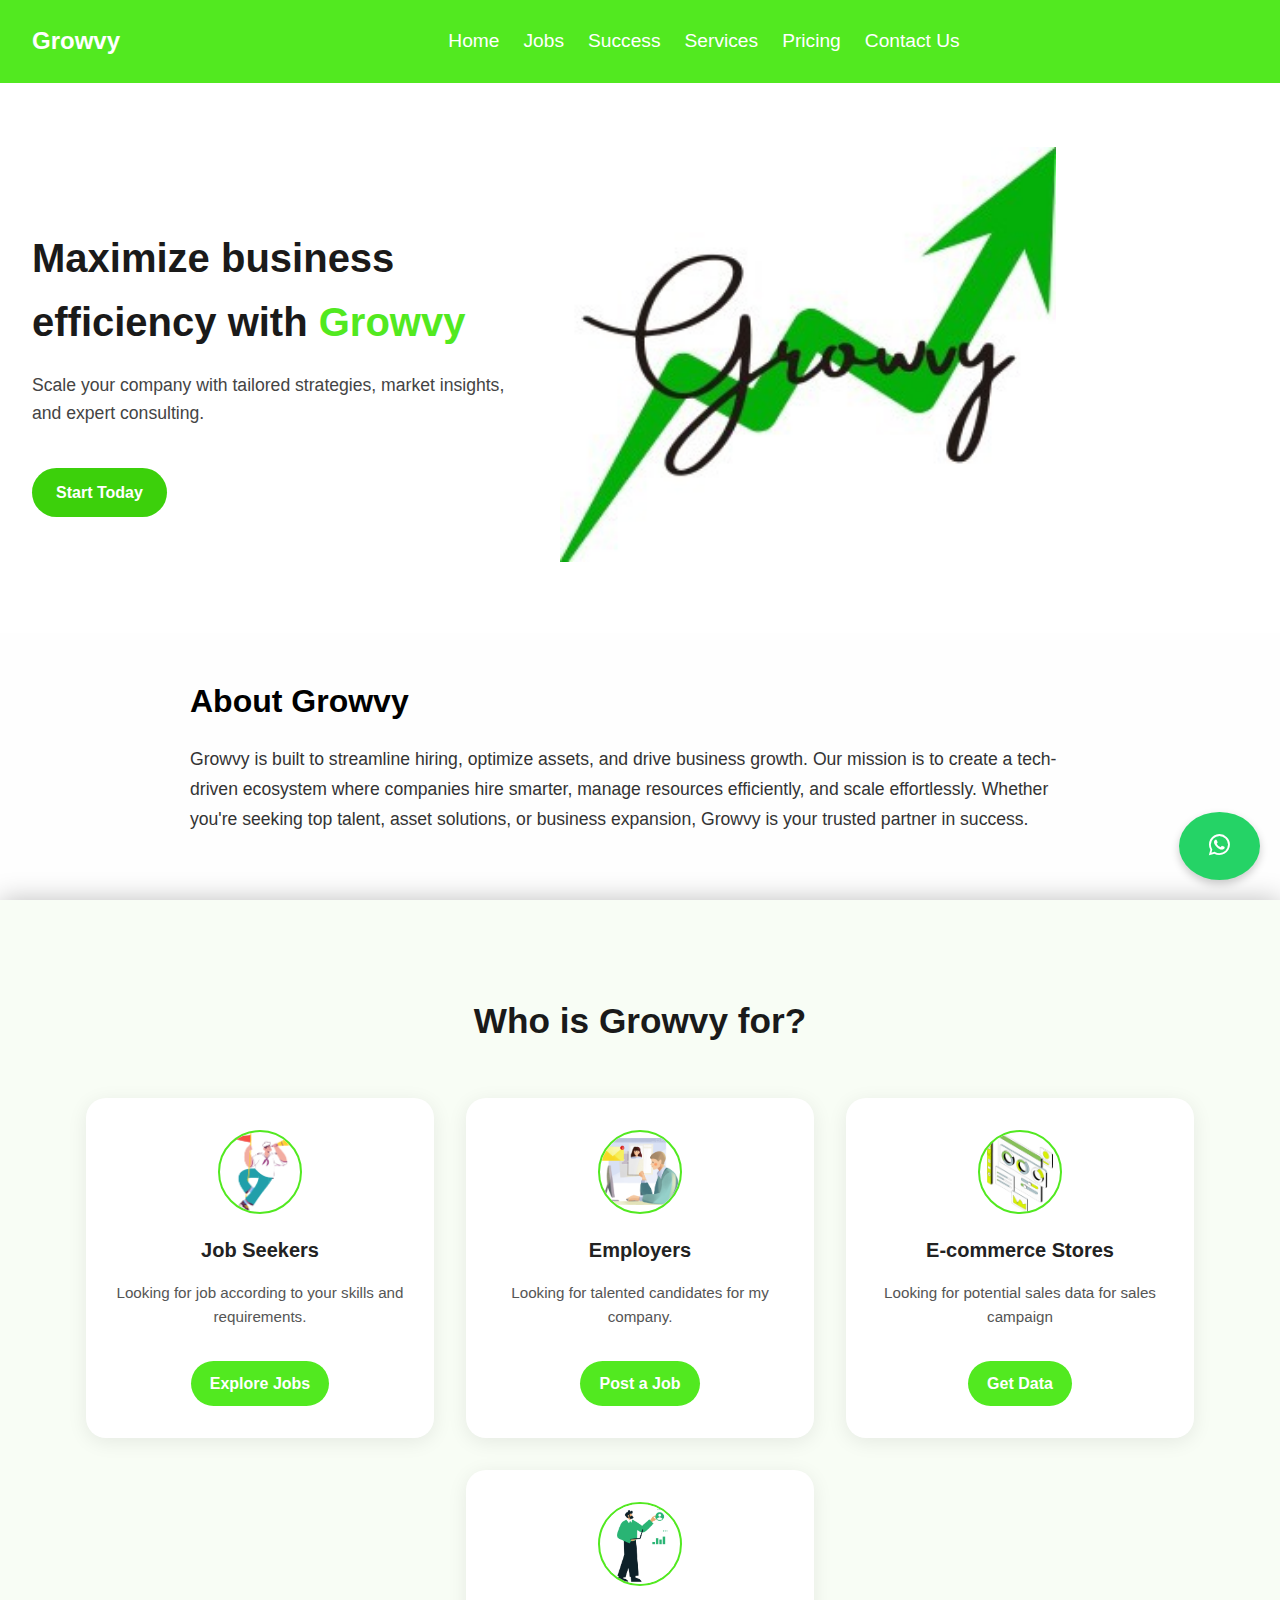
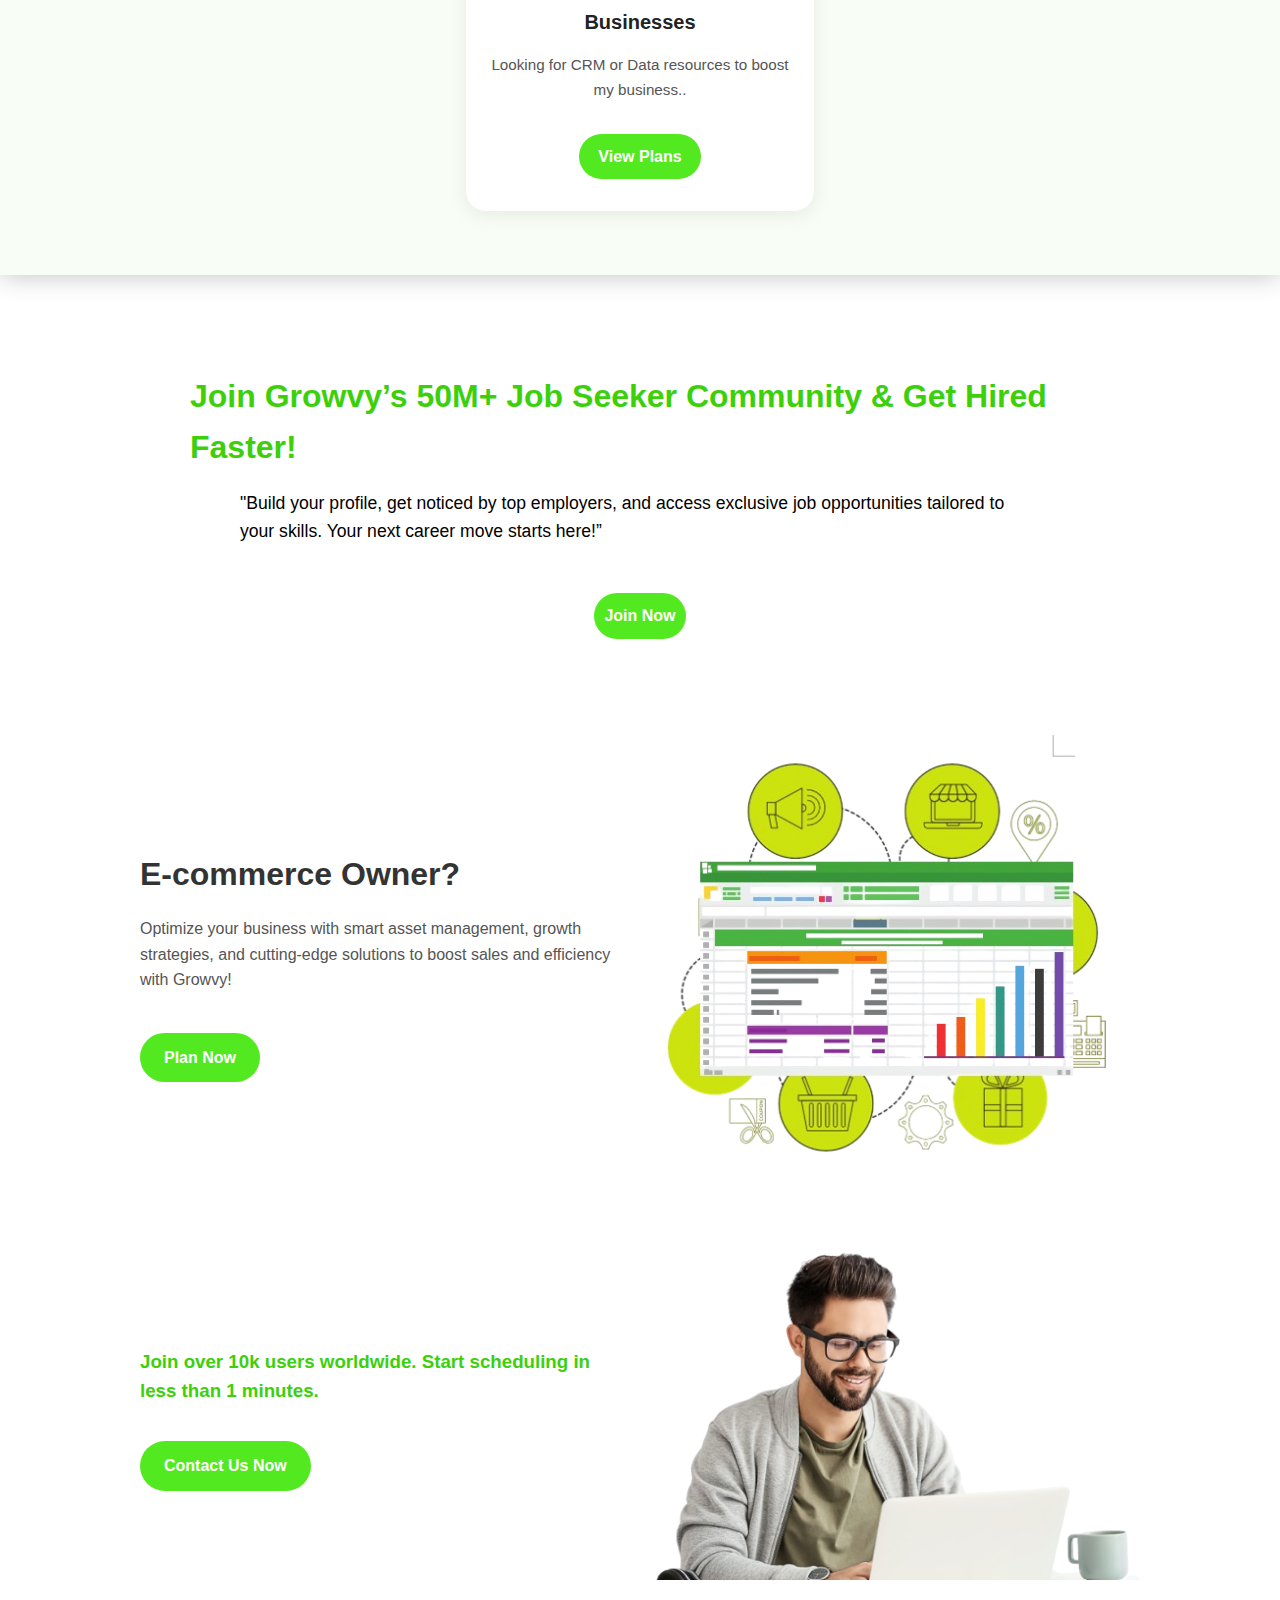
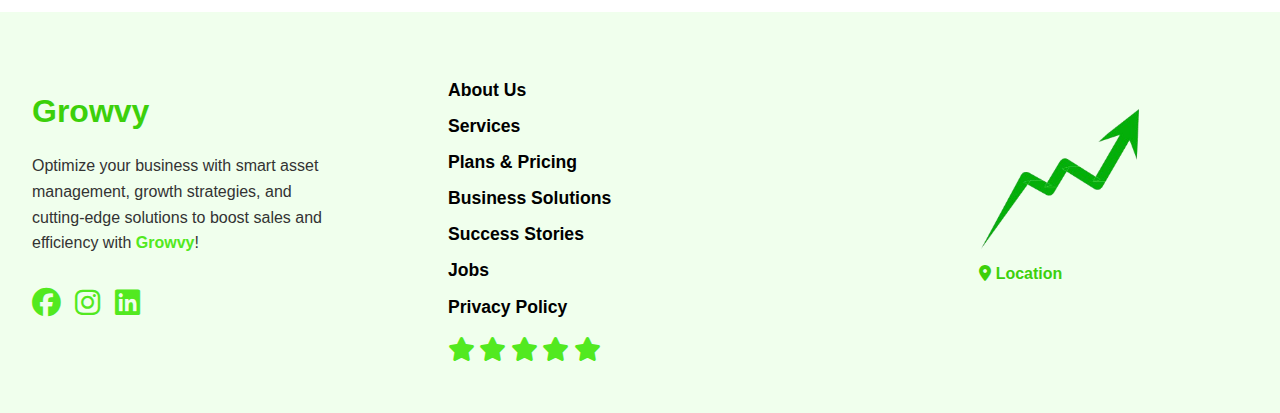
<file: index.html>
<!DOCTYPE html>
<html lang="en">
  <head>
    <meta charset="UTF-8" />
    <meta name="viewport" content="width=device-width, initial-scale=1.0" />
    <title>Growvy - Home</title>

    <link rel="stylesheet" href="style.css" />
    <link
      rel="stylesheet"
      href="https://fonts.googleapis.com/css2?family=Material+Symbols+Outlined:opsz,wght,FILL,GRAD@24,400,0,0&icon_names=star"
    />
    <link
      rel="stylesheet"
      href="https://cdnjs.cloudflare.com/ajax/libs/font-awesome/6.5.0/css/all.min.css"
      integrity="sha512-..."
      crossorigin="anonymous"
      referrerpolicy="no-referrer"
    />
    <link rel="shortcut icon" href="1.jpg" type="image/x-icon" />
  </head>

  <body>
    <header>
      <nav class="navbar">
        <div class="logo">Growvy</div>
        <button id="menu-toggle" aria-label="Toggle Menu">&#9776;</button>
        <ul class="nav-links" id="nav-links">
          <li><a href="index" class="nav-link">Home</a></li>
          <li><a href="jobs" class="nav-link">Jobs</a></li>
          <li><a href="success" class="nav-link">Success</a></li>
          <li><a href="services" class="nav-link">Services</a></li>
          <li><a href="pricing" class="nav-link">Pricing</a></li>
          <li><a href="contact" class="nav-link">Contact Us</a></li>
        </ul>
      </nav>
    </header>

    <main>
      <section class="hero">
        <div class="hero-content">
          <div class="hero-text">
            <h1>
              Maximize business efficiency with
              <span class="highlight">Growvy</span>
            </h1>
            <p>
              Scale your company with tailored strategies, market insights, and
              expert consulting.
            </p>
            <a href="services.html" class="btn">Start Today</a>
          </div>
          <div class="hero-image">
            <img src="1.jpg" alt="Business strategy illustration" />
          </div>
        </div>
      </section>

      <section class="about" id="about">
        <div class="about-content">
          <h2>About Growvy</h2>
          <p>
            Growvy is built to streamline hiring, optimize assets, and drive
            business growth. Our mission is to create a tech-driven ecosystem
            where companies hire smarter, manage resources efficiently, and
            scale effortlessly. Whether you're seeking top talent, asset
            solutions, or business expansion, Growvy is your trusted partner in
            success.
          </p>
        </div>
      </section>

      <section class="who">
        <h2>Who is Growvy for?</h2>
        <div class="cards">
          <div class="card" style="border: none">
            <div class="card-img">
              <img src="2.png" alt="Job Seekers" />
            </div>
            <h3>Job Seekers</h3>
            <p>Looking for job according to your skills and requirements.</p>
            <a href="jobs.html" class="btn">Explore Jobs</a>
          </div>
          <div class="card" style="border: none">
            <div class="card-img">
              <img src="3.png" alt="Employers" />
            </div>
            <h3>Employers</h3>
            <p>Looking for talented candidates for my company.</p>
            <a href="services.html" class="btn">Post a Job</a>
          </div>
          <div class="card" style="border: none">
            <div class="card-img">
              <img src="4.png" alt="E-commerce" />
            </div>
            <h3>E-commerce Stores</h3>
            <p>Looking for potential sales data for sales campaign</p>
            <a href="services.html" class="btn">Get Data</a>
          </div>
          <div class="card" style="border: none">
            <div class="card-img">
              <img src="5.png" alt="Business" />
            </div>
            <h3>Businesses</h3>
            <p>Looking for CRM or Data resources to boost my business..</p>
            <a href="services.html" class="btn">View Plans</a>
          </div>
        </div>
      </section>

      <section class="join">
        <h3>Join Growvy’s 50M+ Job Seeker Community & Get Hired Faster!</h3>
        <p>
          "Build your profile, get noticed by top employers, and access
          exclusive job opportunities tailored to your skills. Your next career
          move starts here!”
        </p>
        <a
          href="https://forms.gle/NgoPczEKu9pTFZye8"
          target="_blank"
          rel="noopener noreferrer"
          class="btn"
          >Join Now</a
        >
      </section>

      <section class="container">
        <div class="container-content">
          <div class="container-text">
            <h1>E-commerce Owner?</h1>
            <p>
              Optimize your business with smart asset management, growth
              strategies, and cutting-edge solutions to boost sales and
              efficiency with Growvy!
            </p>
            <a href="contact.html" class="btn" rel="noopener noreferrer"
              >Plan Now</a
            >
          </div>
          <div class="container-image">
            <img src="6.png" alt="E-commerce Owner" />
          </div>
        </div>
      </section>

      <section class="container">
        <div class="container-content reverse">
          <div class="container-text">
            <h3>
              <strong
                >Join over 10k users worldwide. Start scheduling in less than 1
                minutes.</strong
              >
            </h3>
            <a
              href="contact.html"
              class="btn"
              target="_blank"
              rel="noopener noreferrer"
              >Contact Us Now</a
            >
          </div>
          <div class="container-image">
            <img src="7.png" alt="Schedule Call" />
          </div>
        </div>
      </section>
    </main>

    <section class="footer-grid">
      <div class="footer-left">
        <h2>Growvy</h2>
        <p>
          Optimize your business with smart asset management, growth strategies,
          and cutting-edge solutions to boost sales and efficiency with
          <span class="highlight">Growvy</span>!
        </p>
        <div class="social-icons">
          <a href="https://www.facebook.com/KhanaKhanaofficial" target="_blank"
            ><i class="fab fa-facebook"></i
          ></a>
          <a href="https://www.instagram.com/growvy.official/" target="_blank"
            ><i class="fa-brands fa-instagram"></i
          ></a>
          <a href="#"><i class="fab fa-linkedin"></i></a>
        </div>
      </div>

      <div class="footer-center">
        <ul>
          <a href="#about"
            ><li><strong>About Us</strong></li></a
          >
          <a href="services.html#solution"
            ><li><strong>Services</strong></li></a
          >
          <a href="pricing.html#cards"
            ><li><strong>Plans & Pricing</strong></li></a
          >
          <a href="services.html#solution"
            ><li><strong>Business Solutions</strong></li></a
          >
          <a href="success.html#testimonials"
            ><li><strong>Success Stories</strong></li></a
          >
          <a href="jobs.html#jobs"
            ><li><strong>Jobs</strong></li></a
          >
          <a href="privacy.html"
            ><li><strong>Privacy Policy</strong></li></a
          >
        </ul>
        <div class="stars">
          <i class="fas fa-star"></i>
          <i class="fas fa-star"></i>
          <i class="fas fa-star"></i>
          <i class="fas fa-star"></i>
          <i class="fas fa-star"></i>
        </div>
      </div>

      <div class="footer-right">
        <a
          href="https://maps.app.goo.gl/yDo5GRrbKr8JhBTm6"
          target="_blank"
          rel="noopener noreferrer"
          style="text-decoration: none"
        >
          <img src="8.png" alt="Location" />
          <i
            class="fas fa-map-marker-alt"
            style="color: #3cd00b; margin-left: 30%"
          ></i>
          <span style="color: #3cd00b; font-weight: bold">Location</span>
        </a>
      </div>
    </section>

    <!-- ✅ WhatsApp Floating Button -->
    <a
      href="https://wa.me/923064277026"
      class="whatsapp-button"
      target="_blank"
      rel="noopener noreferrer"
      aria-label="Chat on WhatsApp"
    >
      <i class="fab fa-whatsapp"></i>
    </a>

    <script src="main.js"></script>
  </body>
</html>
</file>
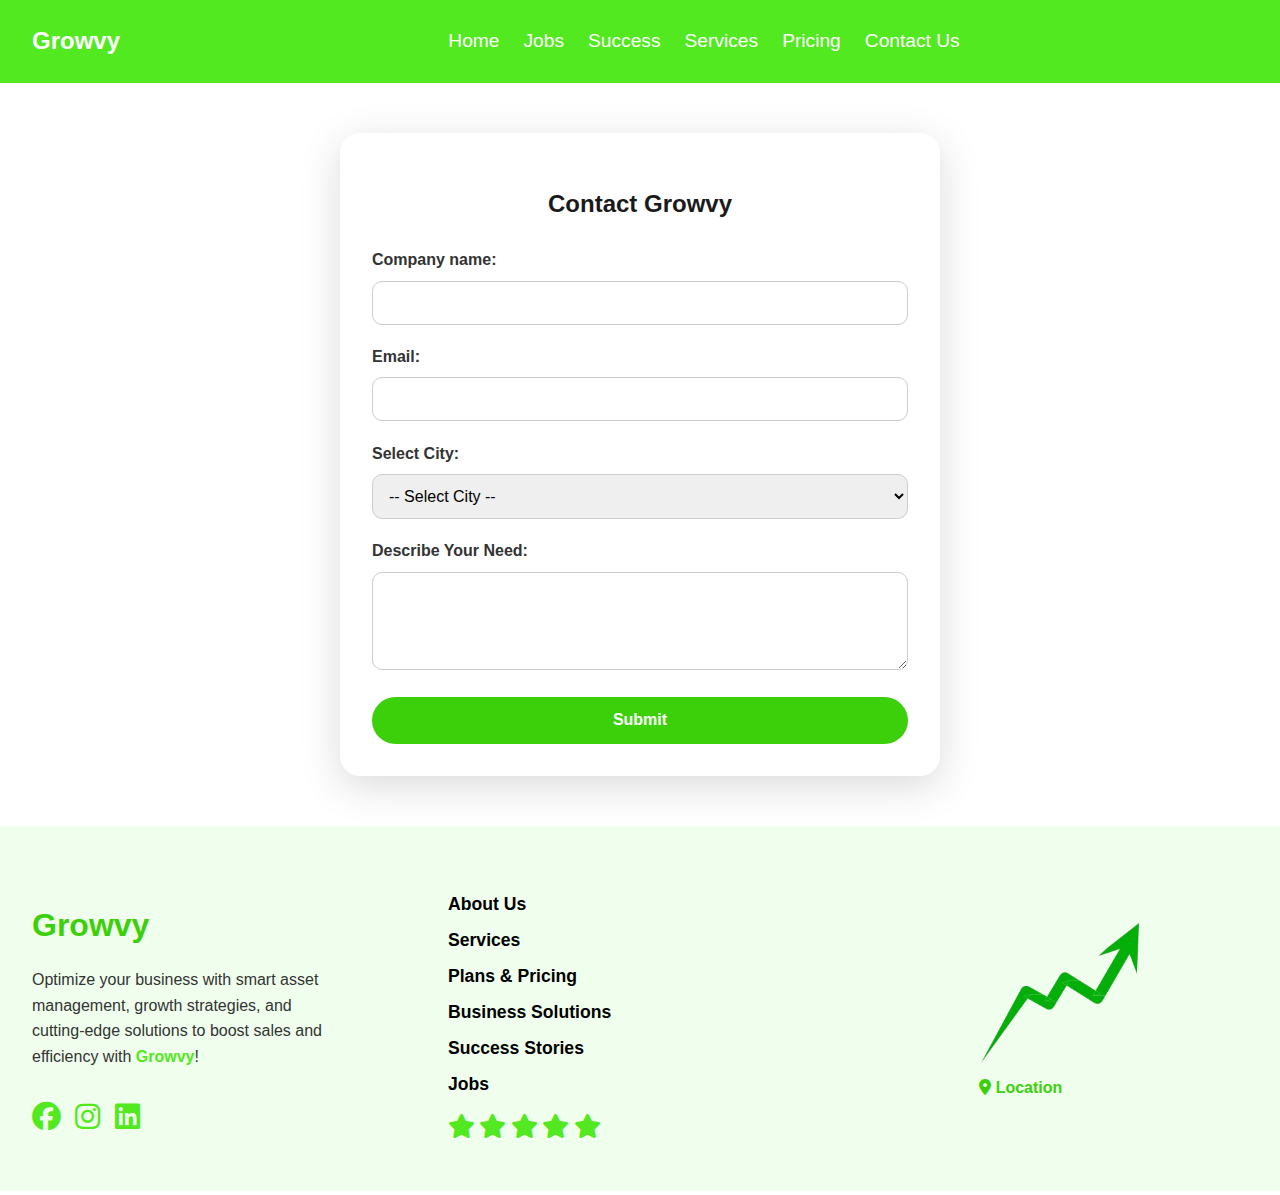
<file: contact.html>
<!DOCTYPE html>
<html lang="en">

<head>
    <meta charset="UTF-8" />
    <meta name="viewport" content="width=device-width, initial-scale=1.0" />
    <title>Growvy - Home</title>
    <link rel="stylesheet" href="style.css" />
    <link rel="shortcut icon" href="1.jpg" type="image/x-icon">
    <link rel="stylesheet"
        href="https://fonts.googleapis.com/css2?family=Material+Symbols+Outlined:opsz,wght,FILL,GRAD@24,400,0,0&icon_names=star" />
    <link rel="stylesheet" href="https://cdnjs.cloudflare.com/ajax/libs/font-awesome/6.5.0/css/all.min.css"
        integrity="sha512-..." crossorigin="anonymous" referrerpolicy="no-referrer" />
</head>

<body>
    <header>
        <nav class="navbar">
            <div class="logo">Growvy</div>
            <button id="menu-toggle" aria-label="Toggle Menu">&#9776;</button>
            <ul class="nav-links" id="nav-links">
                <li><a href="index" class="nav-link">Home</a></li>
                <li><a href="jobs" class="nav-link">Jobs</a></li>
                <li><a href="success" class="nav-link">Success</a></li>
                <li><a href="services" class="nav-link">Services</a></li>
                <li><a href="pricing" class="nav-link">Pricing</a></li>
                <li><a href="contact" class="nav-link">Contact Us</a></li>
            </ul>
        </nav>
    </header>

    <main>
        <div class="contact-container">
            <h2>Contact Growvy</h2>
            <form class="contact-form" id="growvyForm">
                <label for="companyname">Company name:</label>
                <input type="text" id="companyname" name="companyname" required />

                <label for="email">Email:</label>
                <input type="email" id="email" name="email" required />



                <label for="city">Select City:</label>
                <select id="city" name="city" required>
                    <option value="">-- Select City --</option>
                    <option value="Karachi">Karachi</option>
                    <option value="Lahore">Lahore</option>
                    <option value="Islamabad">Islamabad</option>
                    <option value="Peshawar">Peshawar</option>
                </select>



                <label for="comment">Describe Your Need:</label>
                <textarea id="comment" name="comment" rows="4" required></textarea>

                <button type="submit">Submit</button>
            </form>
            <div id="success-section" style="display: none; margin-top: 20px;">
                <p><strong>Thank you!</strong> Your submission has been received.</p>
                <button id="go-home-btn" onclick="window.location.href='index.html'"
                    style="border-radius: 20px; padding: 10px; border: none; background-color: #3cd00b; color: white; font-weight: bold;">
                    Go to Growvy Homepage
                </button>
            </div>

    </main>



    <section class="footer-grid">
        <div class="footer-left">
            <h2>Growvy</h2>
            <p>
                Optimize your business with smart asset management, growth strategies, and cutting-edge solutions to
                boost sales and efficiency with <span class="highlight">Growvy</span>!
            </p>
            <div class="social-icons">
                <a href="https://www.facebook.com/KhanaKhanaofficial" target="_blank"><i
                        class="fab fa-facebook"></i></a>
                <a href="https://www.instagram.com/growvy.official/" target="_blank"><i
                        class="fa-brands fa-instagram"></i></a>
                <a href="#"><i class="fab fa-linkedin"></i></a>
            </div>
        </div>

        <div class="footer-center">
            <ul>
                <a href="index.html#about">
                    <li><strong>About Us</strong></li>
                </a>
                <a href="services.html#solution">
                    <li><strong>Services</strong></li>
                </a>
                <a href="pricing.html#cards">
                    <li><strong>Plans & Pricing</strong></li>
                </a>
                <a href="services.html#solution">
                    <li><strong>Business Solutions</strong></li>
                </a>
                <a href="success.html#testimonials">
                    <li><strong>Success Stories</strong></li>
                </a>
                <a href="jobs.html#jobs">
                    <li><strong>Jobs</strong></li>
                </a>
            </ul>
            <div class="stars">
                <i class="fas fa-star"></i>
                <i class="fas fa-star"></i>
                <i class="fas fa-star"></i>
                <i class="fas fa-star"></i>
                <i class="fas fa-star"></i>
            </div>

        </div>

        <div class="footer-right">

            <a href="https://maps.app.goo.gl/yDo5GRrbKr8JhBTm6" target="_blank" rel="noopener noreferrer"
                style="text-decoration: none;">
                <img src="8.png" alt="Location">
                <i class="fas fa-map-marker-alt" style=" color: #3cd00b;margin-left: 30%;"></i>
                <span style=" color: #3cd00b; font-weight: bold;">Location</span>
            </a>
        </div>
    </section>


    <script src="main.js"></script>

</body>

</html>
</file>
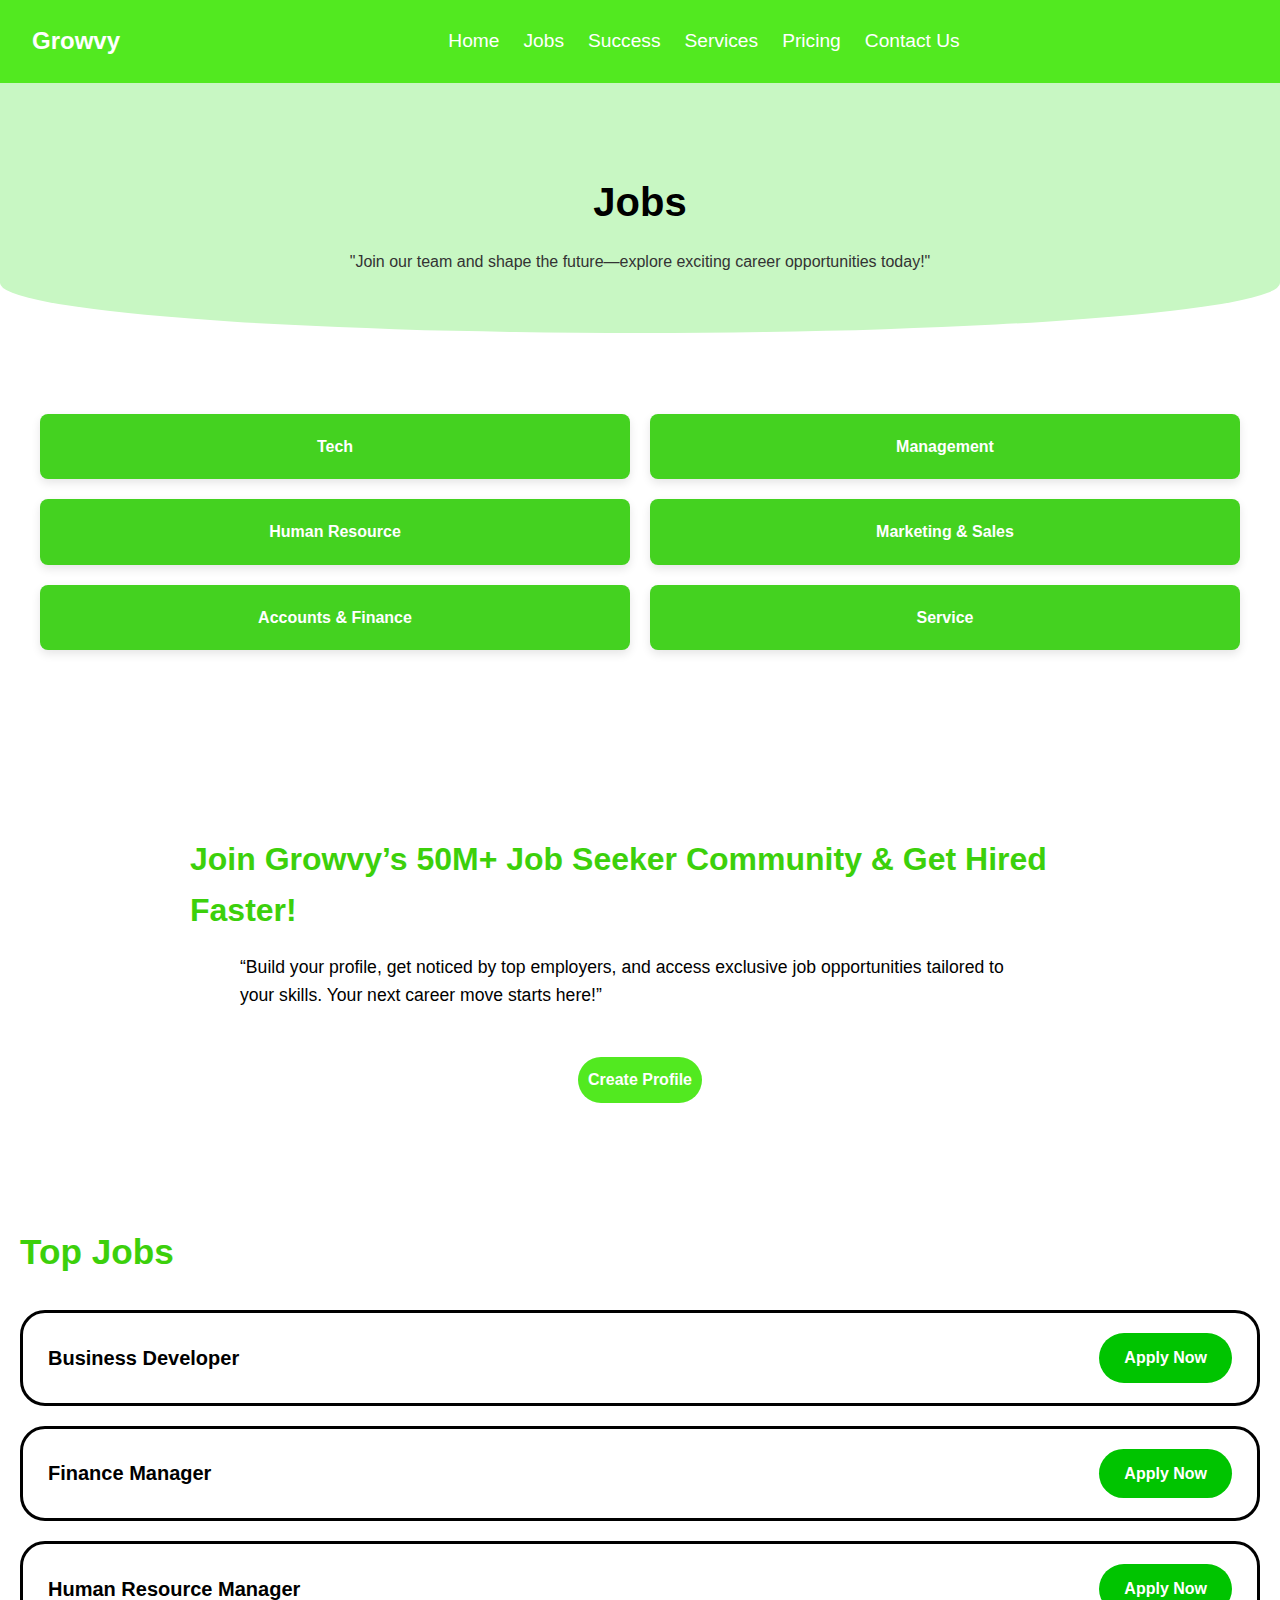
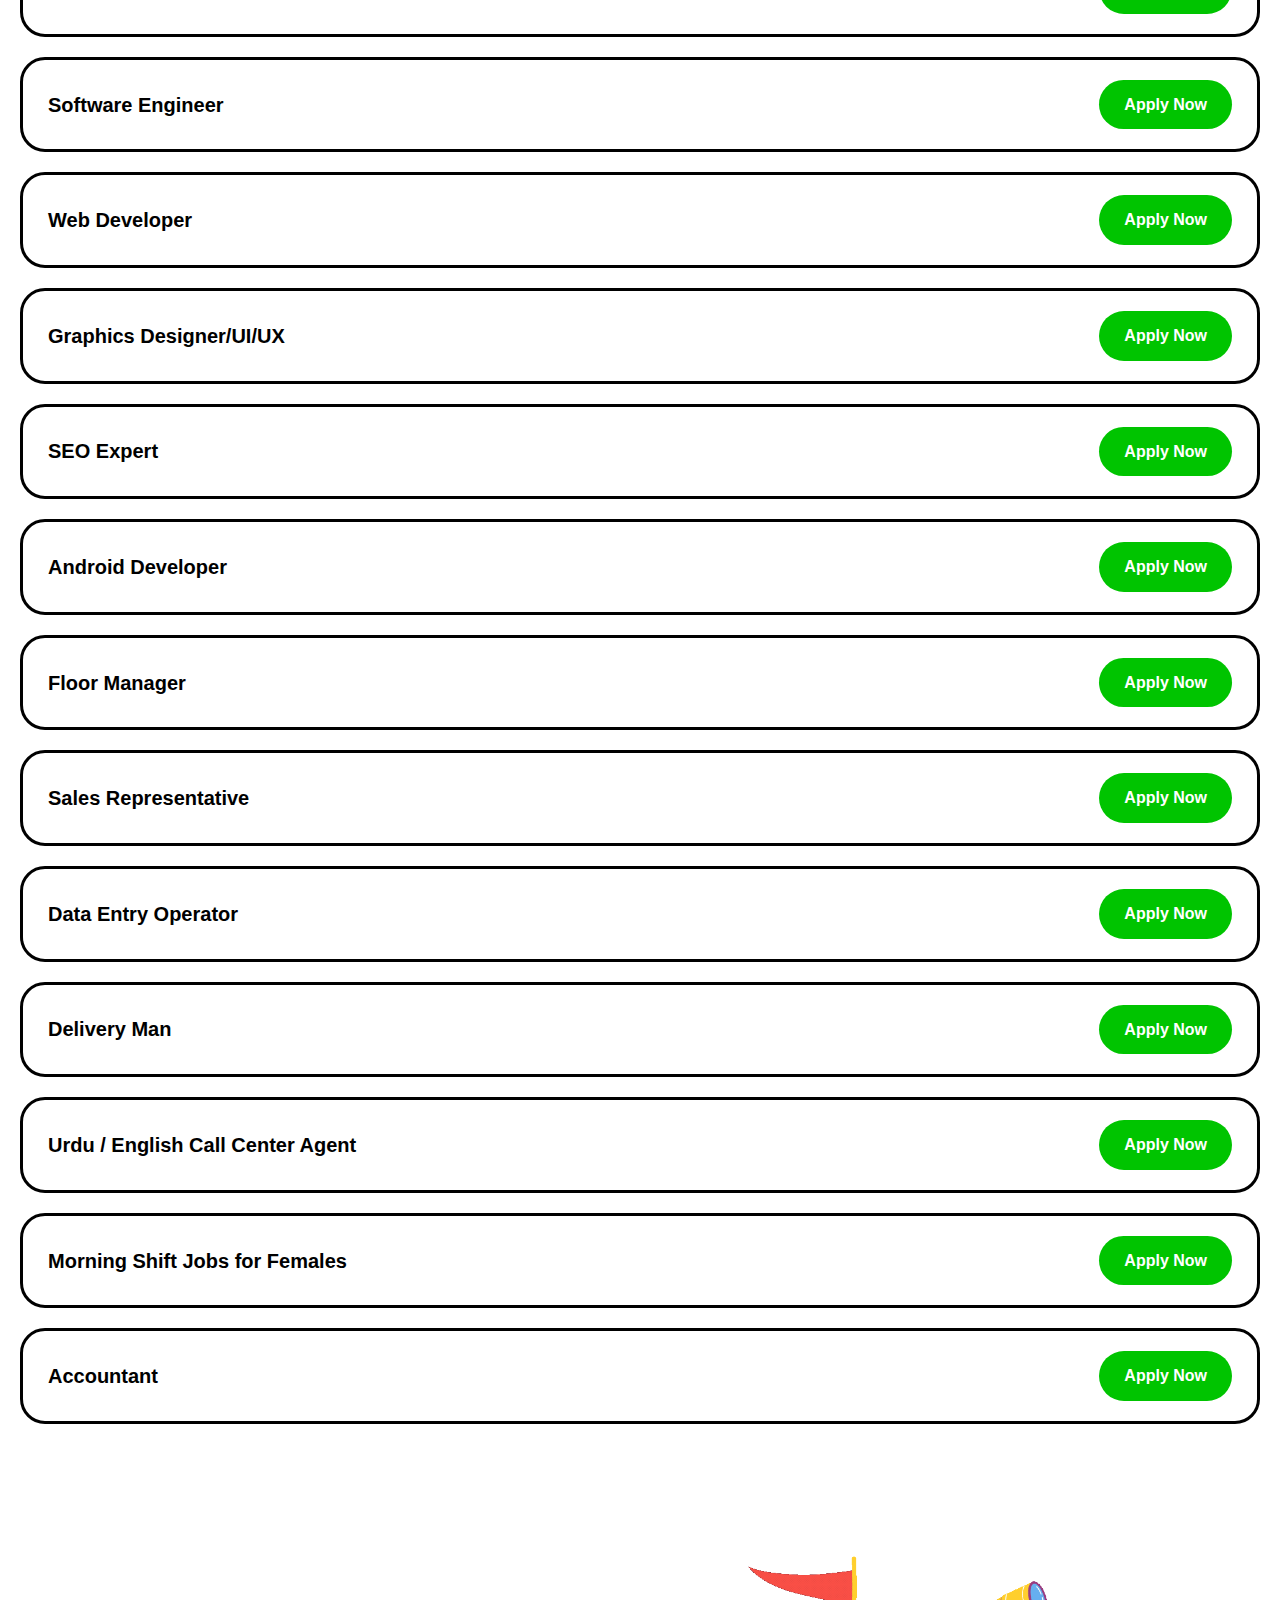
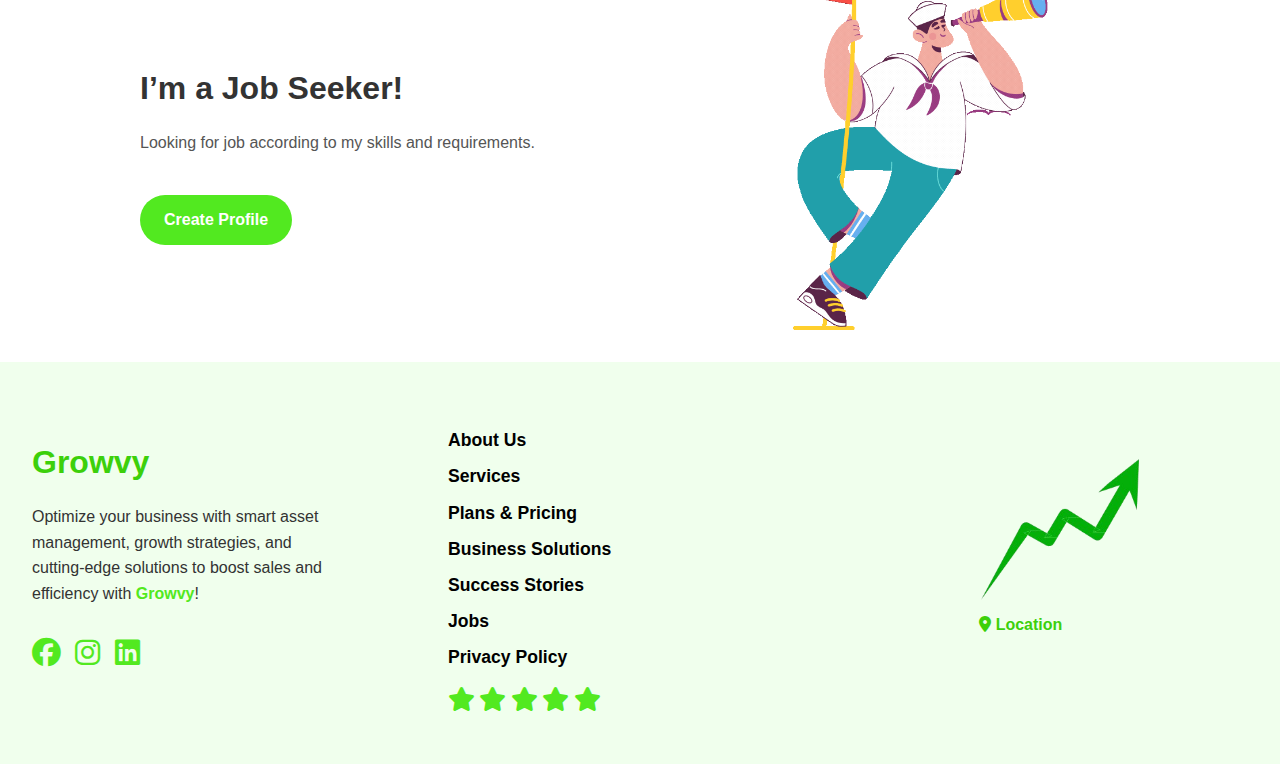
<file: jobs.html>
<!DOCTYPE html>
<html lang="en">
  <head>
    <meta charset="UTF-8" />
    <meta name="viewport" content="width=device-width, initial-scale=1.0" />
    <title>Growvy - Home</title>
    <link rel="stylesheet" href="style.css" />
    <link rel="shortcut icon" href="1.jpg" type="image/x-icon" />
    <link
      rel="stylesheet"
      href="https://fonts.googleapis.com/css2?family=Material+Symbols+Outlined:opsz,wght,FILL,GRAD@24,400,0,0&icon_names=star"
    />
    <link
      rel="stylesheet"
      href="https://cdnjs.cloudflare.com/ajax/libs/font-awesome/6.5.0/css/all.min.css"
      integrity="sha512-..."
      crossorigin="anonymous"
      referrerpolicy="no-referrer"
    />
  </head>

  <body>
    <header>
      <nav class="navbar">
        <div class="logo">Growvy</div>
        <button id="menu-toggle" aria-label="Toggle Menu">&#9776;</button>
         <ul class="nav-links" id="nav-links">
                <li><a href="index" class="nav-link">Home</a></li>
                <li><a href="jobs" class="nav-link">Jobs</a></li>
                <li><a href="success" class="nav-link">Success</a></li>
                <li><a href="services" class="nav-link">Services</a></li>
                <li><a href="pricing" class="nav-link">Pricing</a></li>
                <li><a href="contact" class="nav-link">Contact Us</a></li>
            </ul>
      </nav>
    </header>

    <main>
      <section class="jobs-section">
        <div class="top-bg"></div>
        <div class="jobs-header">
          <h1>Jobs</h1>
          <p>
            "Join our team and shape the future—explore exciting career
            opportunities today!"
          </p>
        </div>

        <div class="container2">
          <a href="#jobs" class="box">Tech</a>
          <a href="#jobs" class="box">Management</a>
          <a href="#jobs" class="box">Human Resource</a>
          <a href="#jobs" class="box">Marketing & Sales</a>
          <a href="#jobs" class="box">Accounts & Finance</a>
          <a href="#jobs" class="box"> Service</a>
        </div>
      </section>

      <section class="join2">
        <h3>Join Growvy’s 50M+ Job Seeker Community & Get Hired Faster!</h3>
        <p>
          “Build your profile, get noticed by top employers, and access
          exclusive job opportunities tailored to your skills. Your next career
          move starts here!”
        </p>
        <a
          href="https://forms.gle/NgoPczEKu9pTFZye8"
          class="btn"
          target="_blank"
          rel="noopener noreferrer"
          >Create Profile</a
        >
      </section>
      <section class="jobs-section" id="jobs">
        <h2>Top Jobs</h2>

        <div class="job-card">
          <span class="job-title">Business Developer</span>
          <a
            href="https://forms.gle/NgoPczEKu9pTFZye8"
            class="apply-btn"
            target="_blank"
            rel="noopener noreferrer"
            >Apply Now</a
          >
        </div>

        <div class="job-card">
          <span class="job-title">Finance Manager</span>
          <a
            href="https://forms.gle/NgoPczEKu9pTFZye8"
            class="apply-btn"
            target="_blank"
            rel="noopener noreferrer"
            >Apply Now</a
          >
        </div>
        <div class="job-card">
          <span class="job-title">Human Resource Manager</span>
          <a
            href="https://forms.gle/NgoPczEKu9pTFZye8"
            class="apply-btn"
            target="_blank"
            rel="noopener noreferrer"
            >Apply Now</a
          >
        </div>
        <div class="job-card">
          <span class="job-title">Software Engineer</span>
          <a
            href="https://forms.gle/NgoPczEKu9pTFZye8"
            class="apply-btn"
            target="_blank"
            rel="noopener noreferrer"
            >Apply Now</a
          >
        </div>
        <div class="job-card">
          <span class="job-title">Web Developer</span>
          <a
            href="https://forms.gle/NgoPczEKu9pTFZye8"
            class="apply-btn"
            target="_blank"
            rel="noopener noreferrer"
            >Apply Now</a
          >
        </div>
        <div class="job-card">
          <span class="job-title">Graphics Designer/UI/UX</span>
          <a
            href="https://forms.gle/NgoPczEKu9pTFZye8"
            class="apply-btn"
            target="_blank"
            rel="noopener noreferrer"
            >Apply Now</a
          >
        </div>
        <div class="job-card">
          <span class="job-title">SEO Expert</span>
          <a
            href="https://forms.gle/NgoPczEKu9pTFZye8"
            class="apply-btn"
            target="_blank"
            rel="noopener noreferrer"
            >Apply Now</a
          >
        </div>
        <div class="job-card">
          <span class="job-title">Android Developer</span>
          <a
            href="https://forms.gle/NgoPczEKu9pTFZye8"
            class="apply-btn"
            target="_blank"
            rel="noopener noreferrer"
            >Apply Now</a
          >
        </div>
        <div class="job-card">
          <span class="job-title">Floor Manager</span>
          <a
            href="https://forms.gle/NgoPczEKu9pTFZye8"
            class="apply-btn"
            target="_blank"
            rel="noopener noreferrer"
            >Apply Now</a
          >
        </div>
        <div class="job-card">
          <span class="job-title">Sales Representative</span>
          <a
            href="https://forms.gle/NgoPczEKu9pTFZye8"
            class="apply-btn"
            target="_blank"
            rel="noopener noreferrer"
            >Apply Now</a
          >
        </div>
        <div class="job-card">
          <span class="job-title">Data Entry Operator</span>
          <a
            href="https://forms.gle/NgoPczEKu9pTFZye8"
            class="apply-btn"
            target="_blank"
            rel="noopener noreferrer"
            >Apply Now</a
          >
        </div>
        <div class="job-card">
          <span class="job-title">Delivery Man</span>
          <a
            href="https://forms.gle/NgoPczEKu9pTFZye8"
            class="apply-btn"
            target="_blank"
            rel="noopener noreferrer"
            >Apply Now</a
          >
        </div>
        <div class="job-card">
          <span class="job-title">Urdu / English Call Center Agent</span>
          <a
            href="https://forms.gle/NgoPczEKu9pTFZye8"
            class="apply-btn"
            target="_blank"
            rel="noopener noreferrer"
            >Apply Now</a
          >
        </div>
        <div class="job-card">
          <span class="job-title">Morning Shift Jobs for Females</span>
          <a
            href="https://forms.gle/NgoPczEKu9pTFZye8"
            class="apply-btn"
            target="_blank"
            rel="noopener noreferrer"
            >Apply Now</a
          >
        </div>
        <div class="job-card">
          <span class="job-title">Accountant</span>
          <a
            href="https://forms.gle/NgoPczEKu9pTFZye8"
            class="apply-btn"
            target="_blank"
            rel="noopener noreferrer"
            >Apply Now</a
          >
        </div>
      </section>
      <section class="container">
        <div class="container-content">
          <div class="container-text">
            <h1>I’m a Job Seeker!</h1>
            <p>Looking for job according to my skills and requirements.</p>
            <a
              href="https://forms.gle/NgoPczEKu9pTFZye8"
              class="btn"
              target="_blank"
              rel="noopener noreferrer"
              >Create Profile</a
            >
          </div>
          <div class="container-image">
            <img
              src="2.png"
              alt="E-commerce Owner"
              height="200px"
              width="300px"
            />
          </div>
        </div>
      </section>
    </main>

    <section class="footer-grid">
      <div class="footer-left">
        <h2>Growvy</h2>
        <p>
          Optimize your business with smart asset management, growth strategies,
          and cutting-edge solutions to boost sales and efficiency with
          <span class="highlight">Growvy</span>!
        </p>
        <div class="social-icons">
          <a href="https://www.facebook.com/KhanaKhanaofficial" target="_blank"
            ><i class="fab fa-facebook"></i
          ></a>
          <a href="https://www.instagram.com/growvy.official/" target="_blank"
            ><i class="fa-brands fa-instagram"></i
          ></a>
          <a href="#"><i class="fab fa-linkedin"></i></a>
        </div>
      </div>

      <div class="footer-center">
        <ul>
          <a href="index.html#about">
            <li><strong>About Us</strong></li>
          </a>
          <a href="services.html#solution">
            <li><strong>Services</strong></li>
          </a>
          <a href="pricing.html#cards">
            <li><strong>Plans & Pricing</strong></li>
          </a>
          <a href="services.html#solution">
            <li><strong>Business Solutions</strong></li>
          </a>
          <a href="success.html#testimonials">
            <li><strong>Success Stories</strong></li>
          </a>
          <a href="#jobs">
            <li><strong>Jobs</strong></li>
          </a>
          <a href="privacy.html"
            ><li><strong>Privacy Policy</strong></li></a
          >
        </ul>
        <div class="stars">
          <i class="fas fa-star"></i>
          <i class="fas fa-star"></i>
          <i class="fas fa-star"></i>
          <i class="fas fa-star"></i>
          <i class="fas fa-star"></i>
        </div>
      </div>

      <div class="footer-right">
        <a
          href="https://maps.app.goo.gl/yDo5GRrbKr8JhBTm6"
          target="_blank"
          rel="noopener noreferrer"
          style="text-decoration: none"
        >
          <img src="8.png" alt="Location" />
          <i
            class="fas fa-map-marker-alt"
            style="color: #3cd00b; margin-left: 30%"
          ></i>
          <span style="color: #3cd00b; font-weight: bold">Location</span>
        </a>
      </div>
    </section>

    <script src="main.js"></script>
  </body>
</html>
</file>
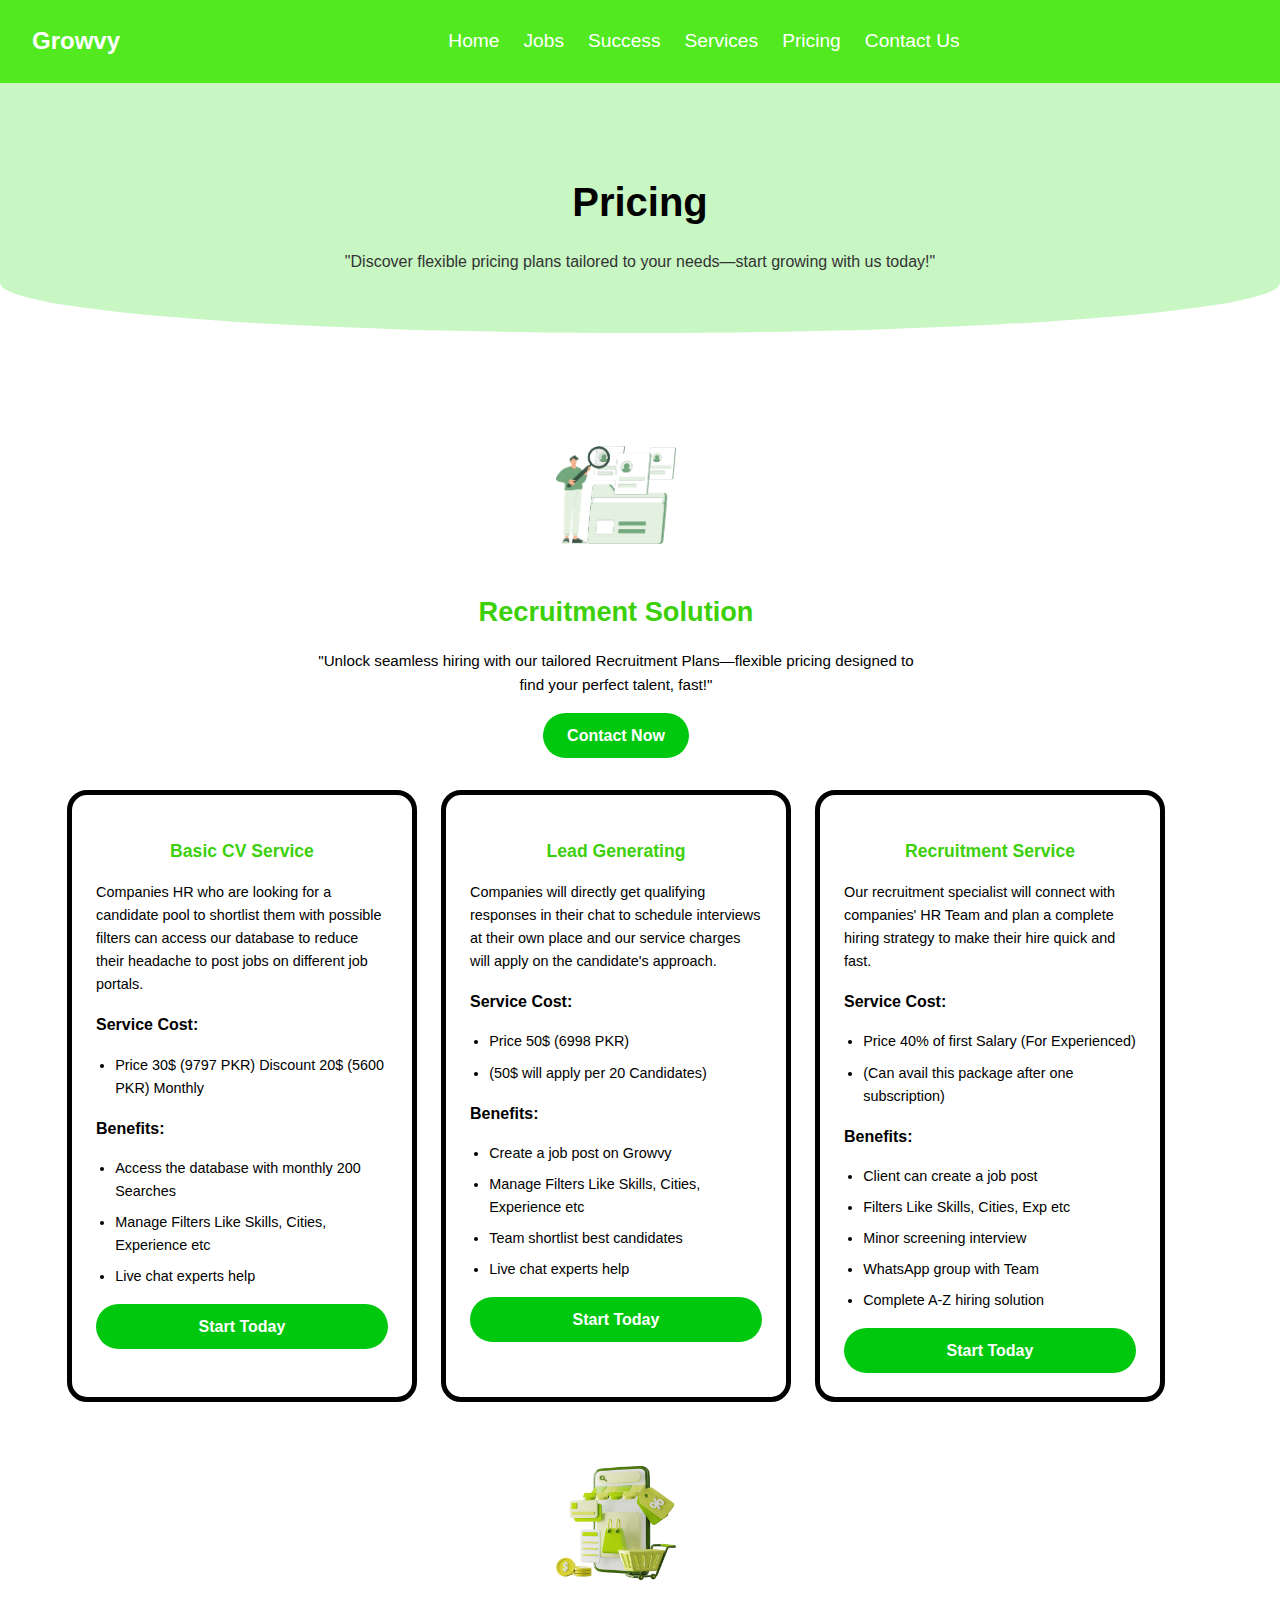
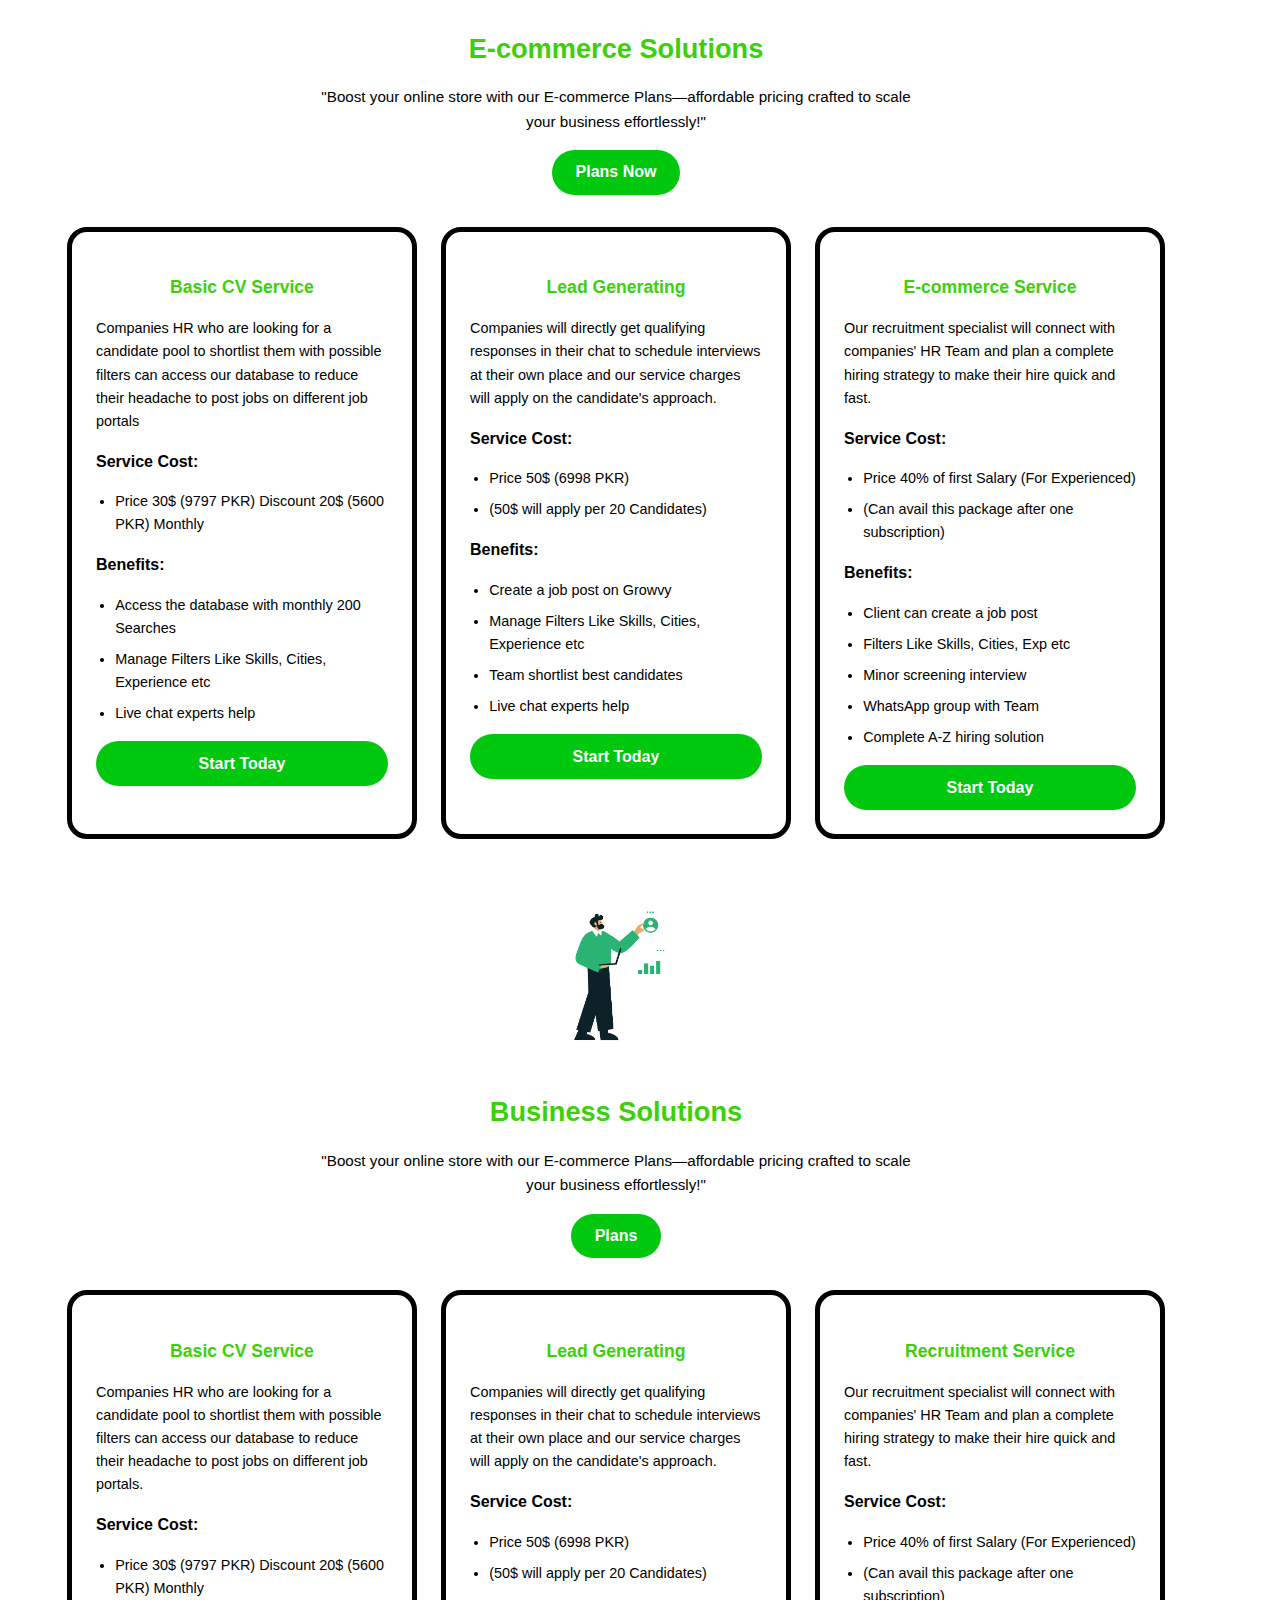
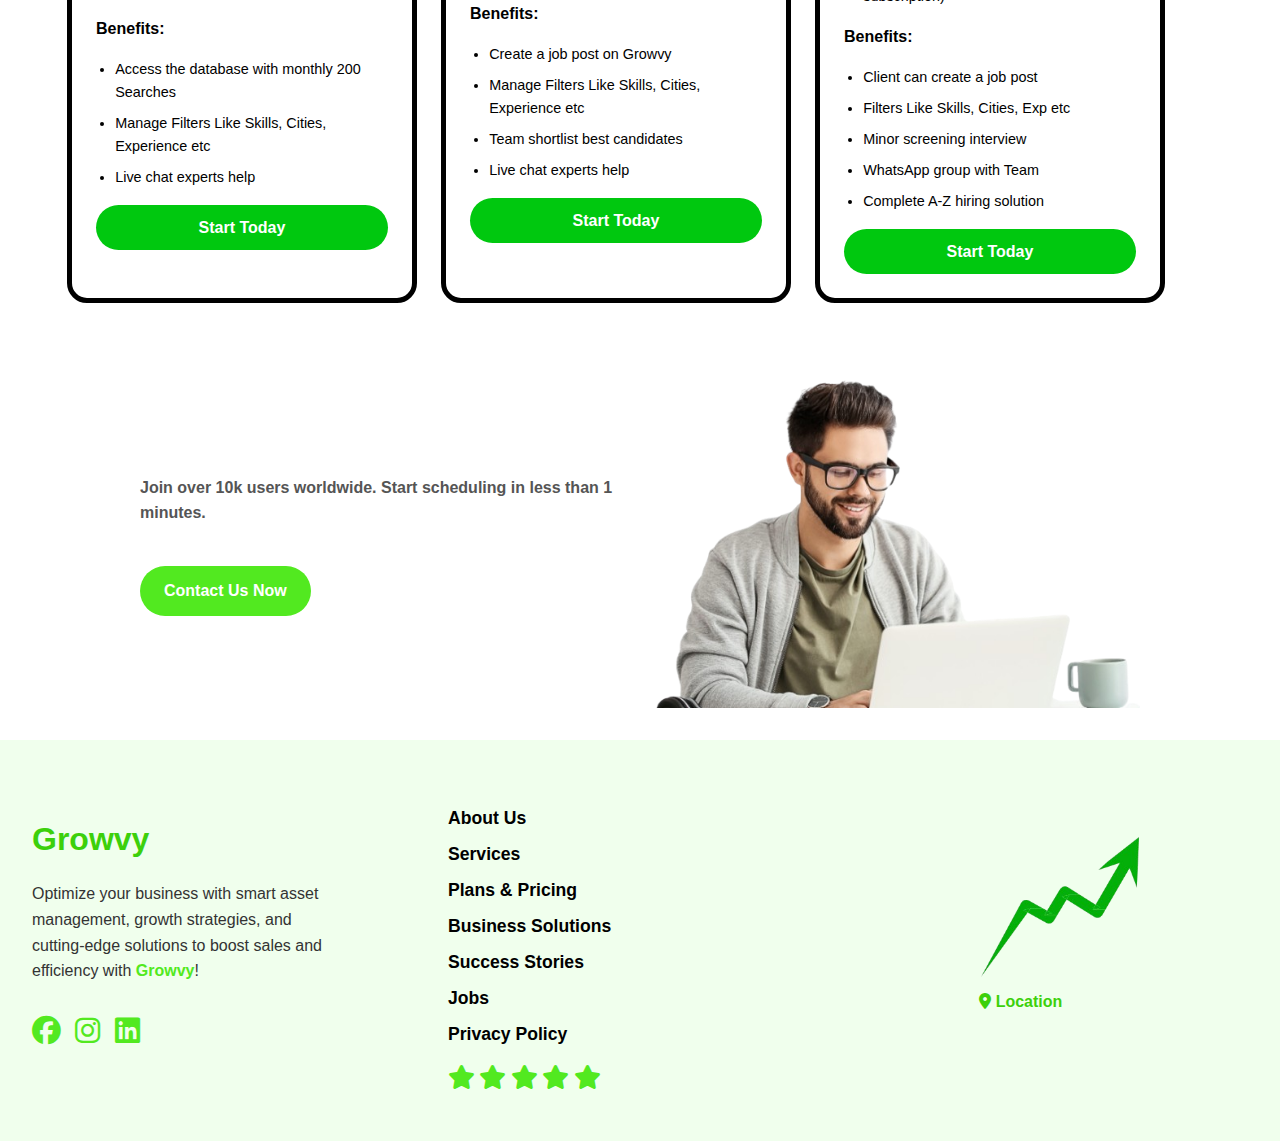
<file: pricing.html>
<!DOCTYPE html>
<html lang="en">

<head>
    <meta charset="UTF-8" />
    <meta name="viewport" content="width=device-width, initial-scale=1.0" />
    <title>Growvy - Home</title>
    <link rel="stylesheet" href="style.css" />
    <link rel="shortcut icon" href="1.jpg" type="image/x-icon">
    <link rel="stylesheet"
        href="https://fonts.googleapis.com/css2?family=Material+Symbols+Outlined:opsz,wght,FILL,GRAD@24,400,0,0&icon_names=star" />
    <link rel="stylesheet" href="https://cdnjs.cloudflare.com/ajax/libs/font-awesome/6.5.0/css/all.min.css"
        integrity="sha512-..." crossorigin="anonymous" referrerpolicy="no-referrer" />
</head>

<body>
    <header>
        <nav class="navbar">
            <div class="logo">Growvy</div>
            <button id="menu-toggle" aria-label="Toggle Menu">&#9776;</button>
             <ul class="nav-links" id="nav-links">
                <li><a href="index" class="nav-link">Home</a></li>
                <li><a href="jobs" class="nav-link">Jobs</a></li>
                <li><a href="success" class="nav-link">Success</a></li>
                <li><a href="services" class="nav-link">Services</a></li>
                <li><a href="pricing" class="nav-link">Pricing</a></li>
                <li><a href="contact" class="nav-link">Contact Us</a></li>
            </ul>
        </nav>
    </header>



    <main>
        <section class="pricing-section">
            <div class="top-bg"></div>
            <div class="pricing-header">
                <h1>Pricing</h1>
                <p>
                    "Discover flexible pricing plans tailored to your needs—start growing with us today!"
                </p>
            </div>


        </section>
        
        <section class="recruitment">
            <div class="header">
                <img src="13.png" alt="Recruitment" />
                <h2>Recruitment Solution</h2>
                <p>"Unlock seamless hiring with our tailored Recruitment Plans—flexible pricing designed to find your
                    perfect talent, fast!"</p>
                <a href="contact.html" class="btn-main">Contact Now</a>
            </div>

            <div class="cards3" id="cards">
                <div class="card3">
                    <h3>Basic CV Service</h3>
                    <p>
                        Companies HR who are looking for a candidate pool to shortlist them with possible filters can
                        access our database to reduce their headache to post jobs on different job portals.
                    </p>
                    <strong>Service Cost:</strong>
                    <ul>
                        <li>Price 30$ (9797 PKR) Discount 20$ (5600 PKR) Monthly</li>
                    </ul>
                    <strong>Benefits:</strong>
                    <ul>
                        <li>Access the database with monthly 200 Searches</li>
                        <li>Manage Filters Like Skills, Cities, Experience etc</li>
                        <li>Live chat experts help</li>
                    </ul>
                    <a href="contact.html" class="btn-card">Start Today</a>
                </div>

                <div class="card3">
                    <h3>Lead Generating</h3>
                    <p>
                        Companies will directly get qualifying responses in their chat to schedule interviews at their
                        own place and our service charges will apply on the candidate's approach.
                    </p>
                    <strong>Service Cost:</strong>
                    <ul>
                        <li>Price 50$ (6998 PKR)</li>
                        <li>(50$ will apply per 20 Candidates)</li>
                    </ul>
                    <strong>Benefits:</strong>
                    <ul>
                        <li>Create a job post on Growvy</li>
                        <li>Manage Filters Like Skills, Cities, Experience etc</li>
                        <li>Team shortlist best candidates</li>
                        <li>Live chat experts help</li>
                    </ul>
                    <a href="contact.html" class="btn-card">Start Today</a>
                </div>

                <div class="card3">
                    <h3>Recruitment Service</h3>
                    <p>
                        Our recruitment specialist will connect with companies' HR Team and plan a complete hiring
                        strategy to make their hire quick and fast.
                    </p>
                    <strong>Service Cost:</strong>
                    <ul>
                        <li>Price 40% of first Salary (For Experienced)</li>
                        <li>(Can avail this package after one subscription)</li>
                    </ul>
                    <strong>Benefits:</strong>
                    <ul>
                        <li>Client can create a job post</li>
                        <li>Filters Like Skills, Cities, Exp etc</li>
                        <li>Minor screening interview</li>
                        <li>WhatsApp group with Team</li>
                        <li>Complete A-Z hiring solution</li>
                    </ul>
                    <a href="contact.html" class="btn-card">Start Today</a>
                </div>
            </div>
        </section>
        <section class="recruitment">
            <div class="header">
                <img src="14.png" alt="E-commerce" />
                <h2>E-commerce Solutions</h2>
                <p>"Boost your online store with our E-commerce Plans—affordable pricing crafted to scale your business
                    effortlessly!"</p>
                <a href="contact.html" class="btn-main">Plans Now</a>
            </div>

            <div class="cards3">
                <div class="card3">
                    <h3>Basic CV Service</h3>
                    <p>
                        Companies HR who are looking for a candidate pool to shortlist them with possible filters can
                        access our database to reduce their headache to post jobs on different job portals
                    </p>
                    <strong>Service Cost:</strong>
                    <ul>
                        <li>Price 30$ (9797 PKR) Discount 20$ (5600 PKR) Monthly</li>
                    </ul>
                    <strong>Benefits:</strong>
                    <ul>
                        <li>Access the database with monthly 200 Searches</li>
                        <li>Manage Filters Like Skills, Cities, Experience etc</li>
                        <li>Live chat experts help</li>
                    </ul>
                    <a href="contact.html" class="btn-card">Start Today</a>
                </div>

                <div class="card3">
                    <h3>Lead Generating</h3>
                    <p>
                        Companies will directly get qualifying responses in their chat to schedule interviews at their
                        own place and our service charges will apply on the candidate's approach.
                    </p>
                    <strong>Service Cost:</strong>
                    <ul>
                        <li>Price 50$ (6998 PKR)</li>
                        <li>(50$ will apply per 20 Candidates)</li>
                    </ul>
                    <strong>Benefits:</strong>
                    <ul>
                        <li>Create a job post on Growvy</li>
                        <li>Manage Filters Like Skills, Cities, Experience etc</li>
                        <li>Team shortlist best candidates</li>
                        <li>Live chat experts help</li>
                    </ul>
                    <a href="contact.html" class="btn-card">Start Today</a>
                </div>

                <div class="card3">
                    <h3>E-commerce Service</h3>
                    <p>
                        Our recruitment specialist will connect with companies' HR Team and plan a complete hiring
                        strategy to make their hire quick and fast.
                    </p>
                    <strong>Service Cost:</strong>
                    <ul>
                        <li>Price 40% of first Salary (For Experienced)</li>
                        <li>(Can avail this package after one subscription)</li>
                    </ul>
                    <strong>Benefits:</strong>
                    <ul>
                        <li>Client can create a job post</li>
                        <li>Filters Like Skills, Cities, Exp etc</li>
                        <li>Minor screening interview</li>
                        <li>WhatsApp group with Team</li>
                        <li>Complete A-Z hiring solution</li>
                    </ul>
                    <a href="contact.html" class="btn-card">Start Today</a>
                </div>
            </div>
        </section>
        <section class="recruitment">
            <div class="header">
                <img src="5.png" alt="Business" />
                <h2>Business Solutions</h2>
                <p>"Boost your online store with our E-commerce Plans—affordable pricing crafted to scale your business
                    effortlessly!"</p>
                <a href="contact.html" class="btn-main">Plans</a>
            </div>

            <div class="cards3">
                <div class="card3">
                    <h3>Basic CV Service</h3>
                    <p>
                        Companies HR who are looking for a candidate pool to shortlist them with possible filters can
                        access our database to reduce their headache to post jobs on different job portals.
                    </p>
                    <strong>Service Cost:</strong>
                    <ul>
                        <li>Price 30$ (9797 PKR) Discount 20$ (5600 PKR) Monthly</li>
                    </ul>
                    <strong>Benefits:</strong>
                    <ul>
                        <li>Access the database with monthly 200 Searches</li>
                        <li>Manage Filters Like Skills, Cities, Experience etc</li>
                        <li>Live chat experts help</li>
                    </ul>
                    <a href="contact.html" class="btn-card">Start Today</a>
                </div>

                <div class="card3">
                    <h3>Lead Generating</h3>
                    <p>
                        Companies will directly get qualifying responses in their chat to schedule interviews at their
                        own place and our service charges will apply on the candidate's approach.
                    </p>
                    <strong>Service Cost:</strong>
                    <ul>
                        <li>Price 50$ (6998 PKR)</li>
                        <li>(50$ will apply per 20 Candidates)</li>
                    </ul>
                    <strong>Benefits:</strong>
                    <ul>
                        <li>Create a job post on Growvy</li>
                        <li>Manage Filters Like Skills, Cities, Experience etc</li>
                        <li>Team shortlist best candidates</li>
                        <li>Live chat experts help</li>
                    </ul>
                    <a href="contact.html" class="btn-card">Start Today</a>
                </div>

                <div class="card3">
                    <h3>Recruitment Service</h3>
                    <p>
                        Our recruitment specialist will connect with companies' HR Team and plan a complete hiring
                        strategy to make their hire quick and fast.
                    </p>
                    <strong>Service Cost:</strong>
                    <ul>
                        <li>Price 40% of first Salary (For Experienced)</li>
                        <li>(Can avail this package after one subscription)</li>
                    </ul>
                    <strong>Benefits:</strong>
                    <ul>
                        <li>Client can create a job post</li>
                        <li>Filters Like Skills, Cities, Exp etc</li>
                        <li>Minor screening interview</li>
                        <li>WhatsApp group with Team</li>
                        <li>Complete A-Z hiring solution</li>
                    </ul>
                    <a href="contact.html" class="btn-card">Start Today</a>
                </div>
            </div>
        </section>


        <section class="container">
            <div class="container-content reverse">
                <div class="container-text">
                    <p><strong>Join over 10k users worldwide. Start scheduling in less than 1 minutes.</strong></p>
                    <a href="contact.html" class="btn">Contact Us Now</a>
                </div>
                <div class="container-image">
                    <img src="7.png" alt="Schedule Call" />
                </div>

            </div>
        </section>


    </main>

    <section class="footer-grid">
        <div class="footer-left">
            <h2>Growvy</h2>
            <p>
                Optimize your business with smart asset management, growth strategies, and cutting-edge solutions to
                boost sales and efficiency with <span class="highlight">Growvy</span>!
            </p>
            <div class="social-icons">
                <a href="https://www.facebook.com/KhanaKhanaofficial" target="_blank"><i class="fab fa-facebook"></i></a>
                <a href="https://www.instagram.com/growvy.official/" target="_blank"><i class="fa-brands fa-instagram"></i></a>
                <a href="#"><i class="fab fa-linkedin"></i></a>
            </div>
        </div>

        <div class="footer-center">
            <ul>
                <a href="index.html#about">
                    <li><strong>About Us</strong></li>
                </a>
                <a href="services.html#solution">
                    <li><strong>Services</strong></li>
                </a>
                <a href="#cards">
                    <li><strong>Plans & Pricing</strong></li>
                </a>
                <a href="services.html#solution">
                    <li><strong>Business Solutions</strong></li>
                </a>
                <a href="success.html#testimonials">
                    <li><strong>Success Stories</strong></li>
                </a>
                <a href="jobs.html#jobs">
                    <li><strong>Jobs</strong></li>
                </a>
                <a href="privacy.html"><li><strong>Privacy Policy</strong></li></a>
            </ul>
            <div class="stars">
                <i class="fas fa-star"></i>
                <i class="fas fa-star"></i>
                <i class="fas fa-star"></i>
                <i class="fas fa-star"></i>
                <i class="fas fa-star"></i>
            </div>

        </div>

        <div class="footer-right">
            
            <a href="https://maps.app.goo.gl/yDo5GRrbKr8JhBTm6" target="_blank" rel="noopener noreferrer" style="text-decoration: none;">
                <img src="8.png" alt="Location">
                <i class="fas fa-map-marker-alt" style=" color: #3cd00b;margin-left: 30%;"></i>
                <span style=" color: #3cd00b; font-weight: bold;">Location</span>
            </a>
          </div>


    <script src="main.js"></script>
</body>

</html>
</file>
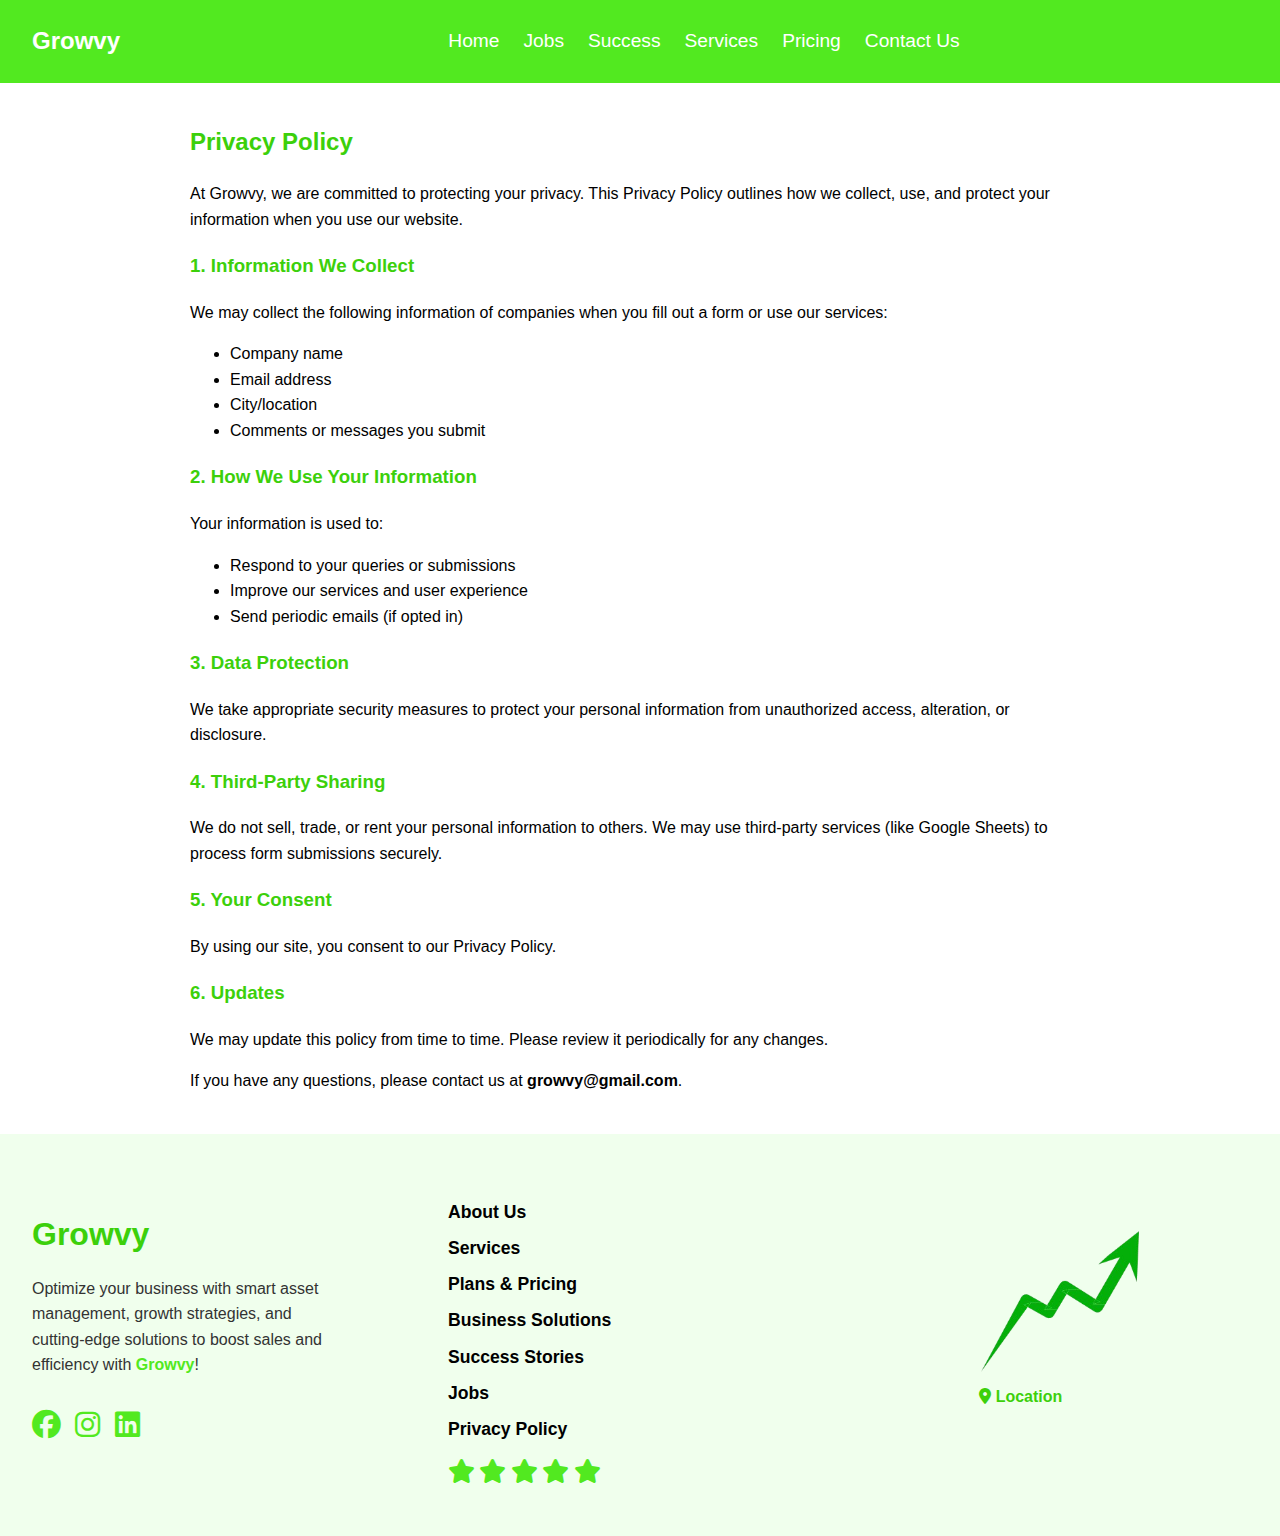
<file: privacy.html>
<!DOCTYPE html>
<html lang="en">
    <head>
        <meta charset="UTF-8" />
        <meta name="viewport" content="width=device-width, initial-scale=1.0" />
        <title>Growvy - Home</title>
        <link rel="stylesheet" href="style.css" />
        <link rel="shortcut icon" href="1.jpg" type="image/x-icon">
        <link rel="stylesheet"
            href="https://fonts.googleapis.com/css2?family=Material+Symbols+Outlined:opsz,wght,FILL,GRAD@24,400,0,0&icon_names=star" />
        <link rel="stylesheet" href="https://cdnjs.cloudflare.com/ajax/libs/font-awesome/6.5.0/css/all.min.css"
            integrity="sha512-..." crossorigin="anonymous" referrerpolicy="no-referrer" />
    </head>
<body>

<header>
    <nav class="navbar">
        <div class="logo">Growvy</div>
        <button id="menu-toggle" aria-label="Toggle Menu">&#9776;</button>
        <ul class="nav-links" id="nav-links">
            <li><a href="index.html" class="nav-link">Home</a></li>
            <li><a href="jobs.html" class="nav-link">Jobs</a></li>
            <li><a href="success.html" class="nav-link">Success</a></li>
            <li><a href="services.html" class="nav-link">Services</a></li>
            <li><a href="pricing.html" class="nav-link">Pricing</a></li>
            <li><a href="contact.html" class="nav-link">Contact Us</a></li>
        </ul>
    </nav>
</header>

<div class="privacy-container">
  <h2>Privacy Policy</h2>
  <p>At Growvy, we are committed to protecting your privacy. This Privacy Policy outlines how we collect, use, and protect your information when you use our website.</p>

  <h3>1. Information We Collect</h3>
  <p>We may collect the following information of companies when you fill out a form or use our services:</p>
  <ul>
    <li>Company name</li>
    <li>Email address</li>
    <li>City/location</li>
    <li>Comments or messages you submit</li>
  </ul>

  <h3>2. How We Use Your Information</h3>
  <p>Your information is used to:</p>
  <ul>
    <li>Respond to your queries or submissions</li>
    <li>Improve our services and user experience</li>
    <li>Send periodic emails (if opted in)</li>
  </ul>

  <h3>3. Data Protection</h3>
  <p>We take appropriate security measures to protect your personal information from unauthorized access, alteration, or disclosure.</p>

  <h3>4. Third-Party Sharing</h3>
  <p>We do not sell, trade, or rent your personal information to others. We may use third-party services (like Google Sheets) to process form submissions securely.</p>

  <h3>5. Your Consent</h3>
  <p>By using our site, you consent to our Privacy Policy.</p>

  <h3>6. Updates</h3>
  <p>We may update this policy from time to time. Please review it periodically for any changes.</p>

  <p>If you have any questions, please contact us at <strong>growvy@gmail.com</strong>.</p>
</div>
<section class="footer-grid">
    <div class="footer-left">
        <h2>Growvy</h2>
        <p>
            Optimize your business with smart asset management, growth strategies, and cutting-edge solutions to
            boost sales and efficiency with <span class="highlight">Growvy</span>!
        </p>
        <div class="social-icons">
            <a href="https://www.facebook.com/KhanaKhanaofficial" target="_blank"><i class="fab fa-facebook"></i></a>
                <a href="https://www.instagram.com/growvy.official/" target="_blank"><i class="fa-brands fa-instagram"></i></a>
            <a href="#"><i class="fab fa-linkedin"></i></a>
        </div>
    </div>

    <div class="footer-center">
        <ul>
            <a href="index.html#about">
                <li><strong>About Us</strong></li>
            </a>
            <a href="services.html#solution">
                <li><strong>Services</strong></li>
            </a>
            <a href="#cards">
                <li><strong>Plans & Pricing</strong></li>
            </a>
            <a href="services.html#solution">
                <li><strong>Business Solutions</strong></li>
            </a>
            <a href="success.html#testimonials">
                <li><strong>Success Stories</strong></li>
            </a>
            <a href="jobs.html#jobs">
                <li><strong>Jobs</strong></li>
            </a>
            <a href="privacy.html"><li><strong>Privacy Policy</strong></li></a>
        </ul>
        <div class="stars">
            <i class="fas fa-star"></i>
            <i class="fas fa-star"></i>
            <i class="fas fa-star"></i>
            <i class="fas fa-star"></i>
            <i class="fas fa-star"></i>
        </div>

    </div>

    <div class="footer-right">
        
        <a href="https://maps.app.goo.gl/yDo5GRrbKr8JhBTm6" target="_blank" rel="noopener noreferrer" style="text-decoration: none;">
            <img src="8.png" alt="Location">
            <i class="fas fa-map-marker-alt" style=" color: #3cd00b;margin-left: 30%;"></i>
            <span style=" color: #3cd00b; font-weight: bold;">Location</span>
        </a>
      </div>


</body>
</html>
</file>
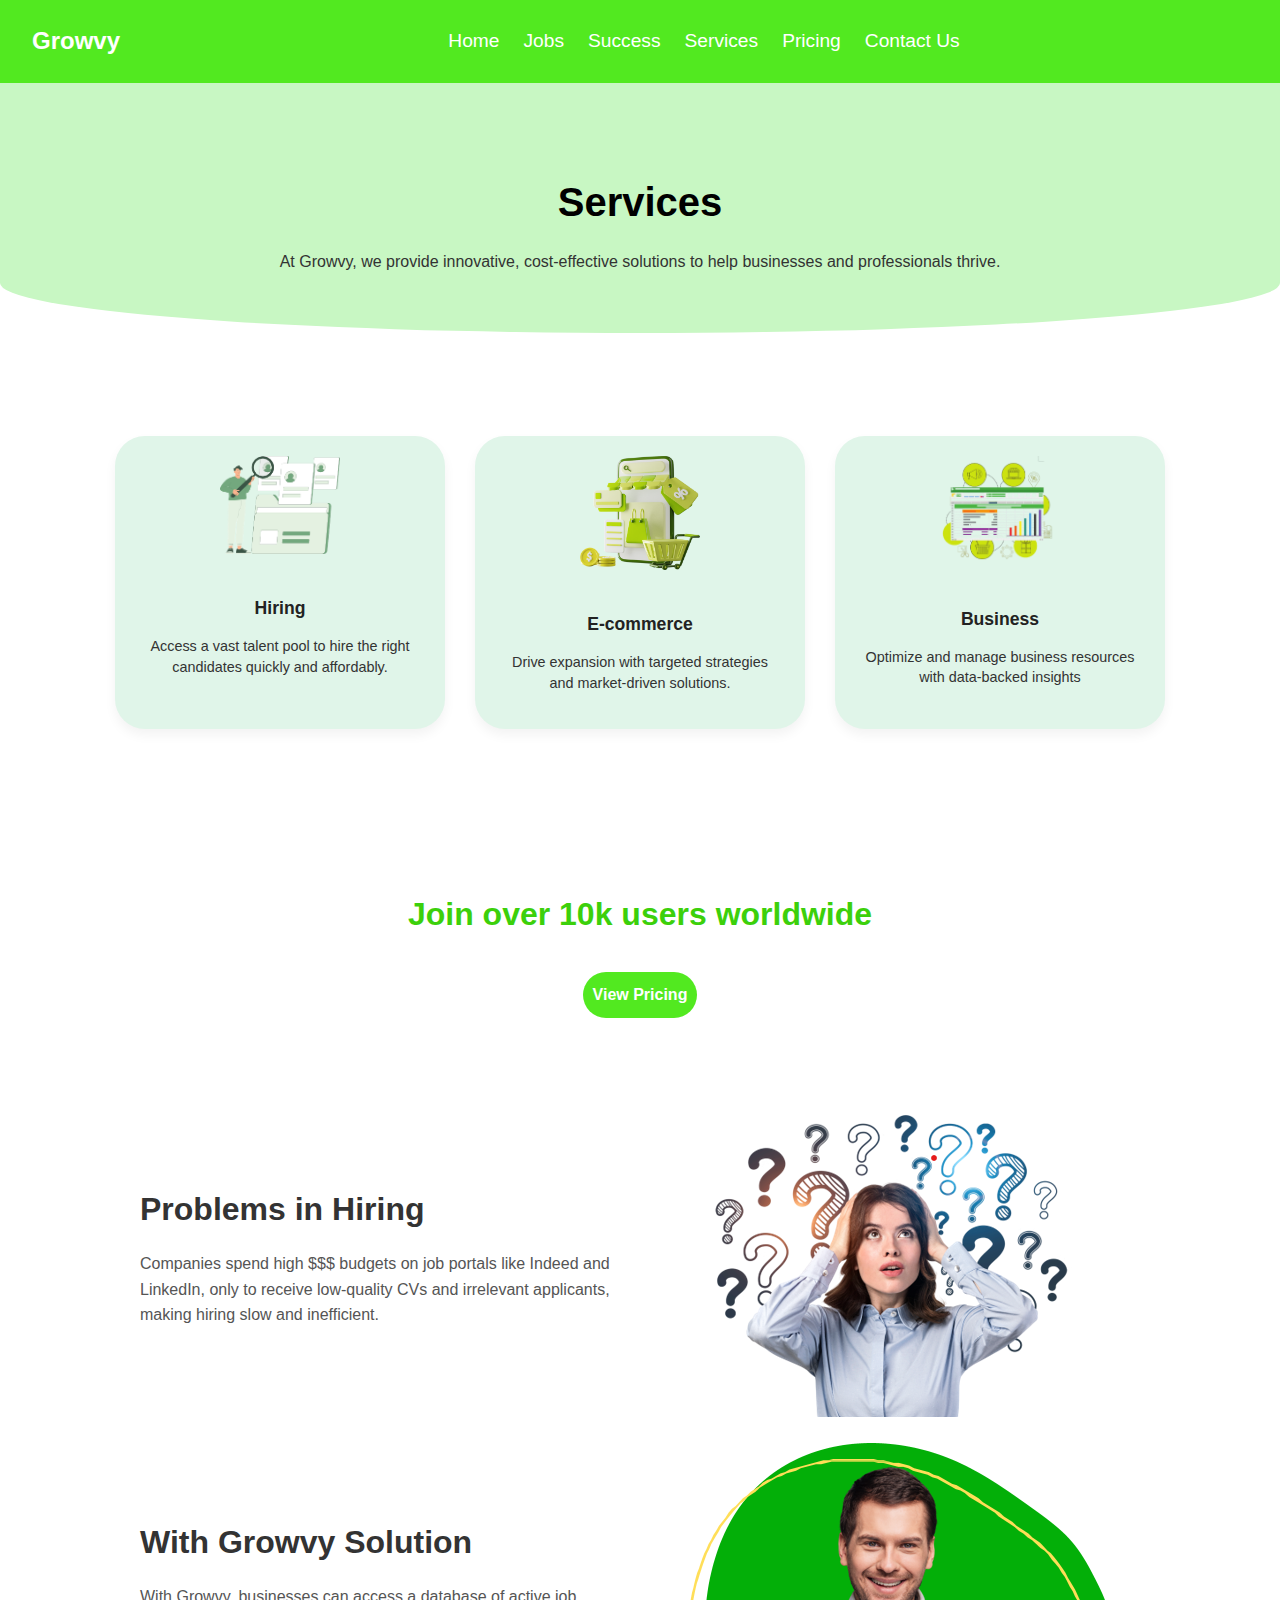
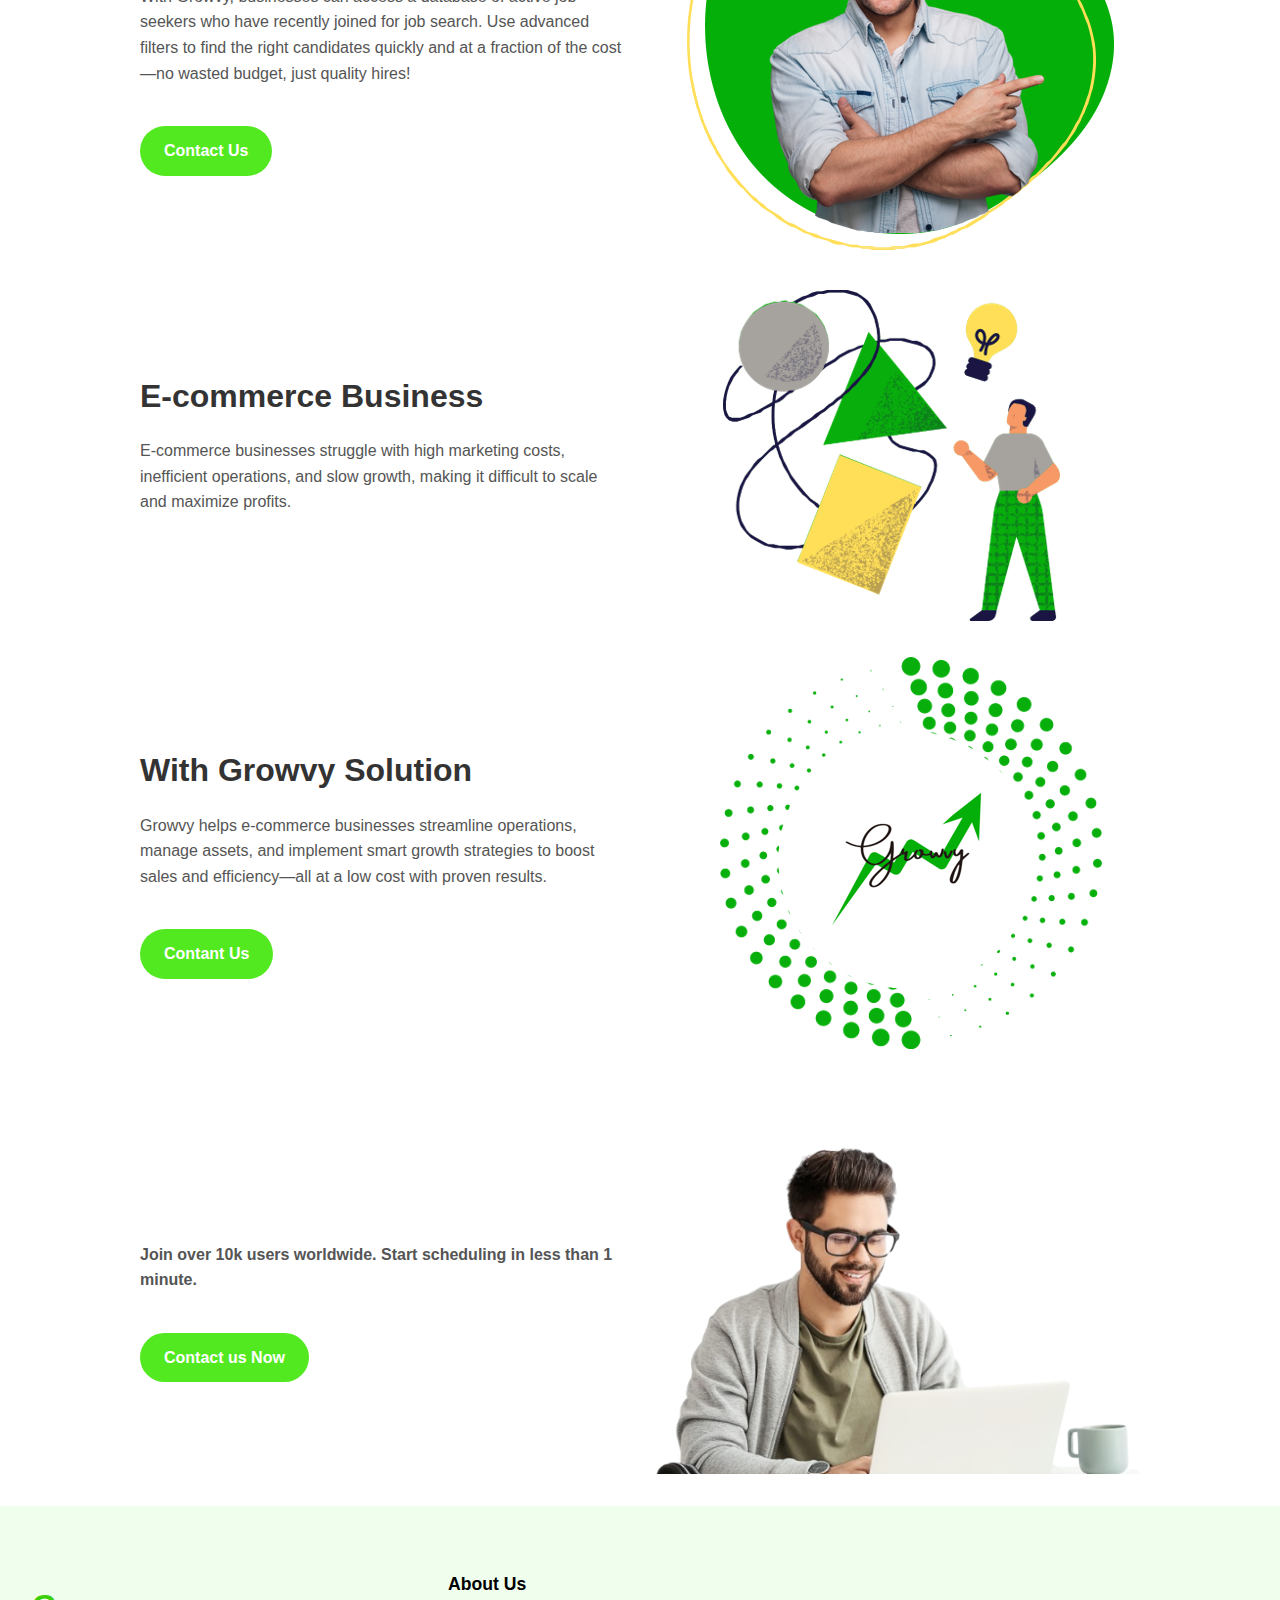
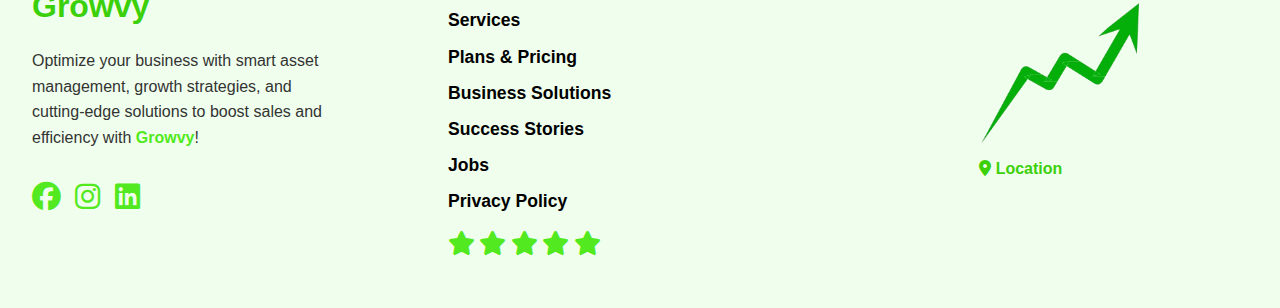
<file: services.html>
<!DOCTYPE html>
<html lang="en">
  <head>
    <meta charset="UTF-8" />
    <meta name="viewport" content="width=device-width, initial-scale=1.0" />
    <title>Growvy - Home</title>
    <link rel="stylesheet" href="style.css" />
    <link rel="shortcut icon" href="1.jpg" type="image/x-icon" />
    <link
      rel="stylesheet"
      href="https://fonts.googleapis.com/css2?family=Material+Symbols+Outlined:opsz,wght,FILL,GRAD@24,400,0,0&icon_names=star"
    />
    <link
      rel="stylesheet"
      href="https://cdnjs.cloudflare.com/ajax/libs/font-awesome/6.5.0/css/all.min.css"
      integrity="sha512-..."
      crossorigin="anonymous"
      referrerpolicy="no-referrer"
    />
  </head>

  <body>
    <header>
      <nav class="navbar">
        <div class="logo">Growvy</div>
        <button id="menu-toggle" aria-label="Toggle Menu">&#9776;</button>
        <ul class="nav-links" id="nav-links">
          <li><a href="index" class="nav-link">Home</a></li>
          <li><a href="jobs" class="nav-link">Jobs</a></li>
          <li><a href="success" class="nav-link">Success</a></li>
          <li><a href="services" class="nav-link">Services</a></li>
          <li><a href="pricing" class="nav-link">Pricing</a></li>
          <li><a href="contact" class="nav-link">Contact Us</a></li>
        </ul>
      </nav>
    </header>

    <main>
      <section class="services-section">
        <div class="top-bg"></div>
        <div class="services-header">
          <h1>Services</h1>
          <p>
            At Growvy, we provide innovative, cost-effective solutions to help
            businesses and professionals thrive.
          </p>
        </div>

        <div class="services-cards">
          <div class="card">
            <img src="13.png" alt="Hiring" />
            <h3>Hiring</h3>
            <p>
              Access a vast talent pool to hire the right candidates quickly and
              affordably.
            </p>
          </div>
          <div class="card">
            <img src="14.png" alt="E-commerce" />
            <h3>E-commerce</h3>
            <p>
              Drive expansion with targeted strategies and market-driven
              solutions.
            </p>
          </div>
          <div class="card">
            <img src="6.png" alt="Business" />
            <h3>Business</h3>
            <p>
              Optimize and manage business resources with data-backed insights
            </p>
          </div>
        </div>
      </section>
      <section class="join1">
        <h3>Join over 10k users worldwide</h3>
        <a href="pricing.html#cards" class="btn">View Pricing</a>
      </section>
      <section class="container">
        <div class="container-content">
          <div class="container-text">
            <h1>Problems in Hiring</h1>
            <p>
              Companies spend high $$$ budgets on job portals like Indeed and
              LinkedIn, only to receive low-quality CVs and irrelevant
              applicants, making hiring slow and inefficient.
            </p>
          </div>
          <div class="container-image">
            <img src="9.png" alt="E-commerce Owner" />
          </div>
        </div>

        <div class="container-content reverse" id="solution">
          <div class="container-text">
            <h1>With Growvy Solution</h1>
            <p>
              With Growvy, businesses can access a database of active job
              seekers who have recently joined for job search. Use advanced
              filters to find the right candidates quickly and at a fraction of
              the cost—no wasted budget, just quality hires!
            </p>
            <a href="contact.html" class="btn">Contact Us</a>
          </div>
          <div class="container-image">
            <img src="10.png" alt="Hiring Solution" />
          </div>
        </div>

        <div class="container-content">
          <div class="container-text">
            <h1>E-commerce Business</h1>
            <p>
              E-commerce businesses struggle with high marketing costs,
              inefficient operations, and slow growth, making it difficult to
              scale and maximize profits.
            </p>
          </div>
          <div class="container-image">
            <img src="11.png" alt="E-commerce Problem" />
          </div>
        </div>

        <div class="container-content reverse">
          <div class="container-text">
            <h1>With Growvy Solution</h1>
            <p>
              Growvy helps e-commerce businesses streamline operations, manage
              assets, and implement smart growth strategies to boost sales and
              efficiency—all at a low cost with proven results.
            </p>
            <a href="contact.html" class="btn">Contant Us</a>
          </div>
          <div class="container-image">
            <img src="12.png" alt="E-commerce Solution" />
          </div>
        </div>
      </section>

      <section class="container">
        <div class="container-content reverse">
          <div class="container-text">
            <p>
              <strong
                >Join over 10k users worldwide. Start scheduling in less than 1
                minute.</strong
              >
            </p>
            <a href="contact.html" class="btn">Contact us Now</a>
          </div>
          <div class="container-image">
            <img src="7.png" alt="Schedule Call" />
          </div>
        </div>
      </section>
    </main>

    <section class="footer-grid">
      <div class="footer-left">
        <h2>Growvy</h2>
        <p>
          Optimize your business with smart asset management, growth strategies,
          and cutting-edge solutions to boost sales and efficiency with
          <span class="highlight">Growvy</span>!
        </p>
        <div class="social-icons">
          <a href="https://www.facebook.com/KhanaKhanaofficial" target="_blank"
            ><i class="fab fa-facebook"></i
          ></a>
          <a href="https://www.instagram.com/growvy.official/" target="_blank"
            ><i class="fa-brands fa-instagram"></i
          ></a>
          <a href="#"><i class="fab fa-linkedin"></i></a>
        </div>
      </div>

      <div class="footer-center">
        <ul>
          <a href="index.html#about">
            <li><strong>About Us</strong></li>
          </a>
          <a href="#solution">
            <li><strong>Services</strong></li>
          </a>
          <a href="pricing.html#cards">
            <li><strong>Plans & Pricing</strong></li>
          </a>
          <a href="#solution">
            <li><strong>Business Solutions</strong></li>
          </a>
          <a href="success.html#testimonials">
            <li><strong>Success Stories</strong></li>
          </a>
          <a href="jobs.html#jobs">
            <li><strong>Jobs</strong></li>
          </a>
          <a href="privacy.html"
            ><li><strong>Privacy Policy</strong></li></a
          >
        </ul>
        <div class="stars">
          <i class="fas fa-star"></i>
          <i class="fas fa-star"></i>
          <i class="fas fa-star"></i>
          <i class="fas fa-star"></i>
          <i class="fas fa-star"></i>
        </div>
      </div>

      <div class="footer-right">
        <a
          href="https://maps.app.goo.gl/yDo5GRrbKr8JhBTm6"
          target="_blank"
          rel="noopener noreferrer"
          style="text-decoration: none"
        >
          <img src="8.png" alt="Location" />
          <i
            class="fas fa-map-marker-alt"
            style="color: #3cd00b; margin-left: 30%"
          ></i>
          <span style="color: #3cd00b; font-weight: bold">Location</span>
        </a>
      </div>
    </section>

    <script src="main.js"></script>
  </body>
</html>
</file>
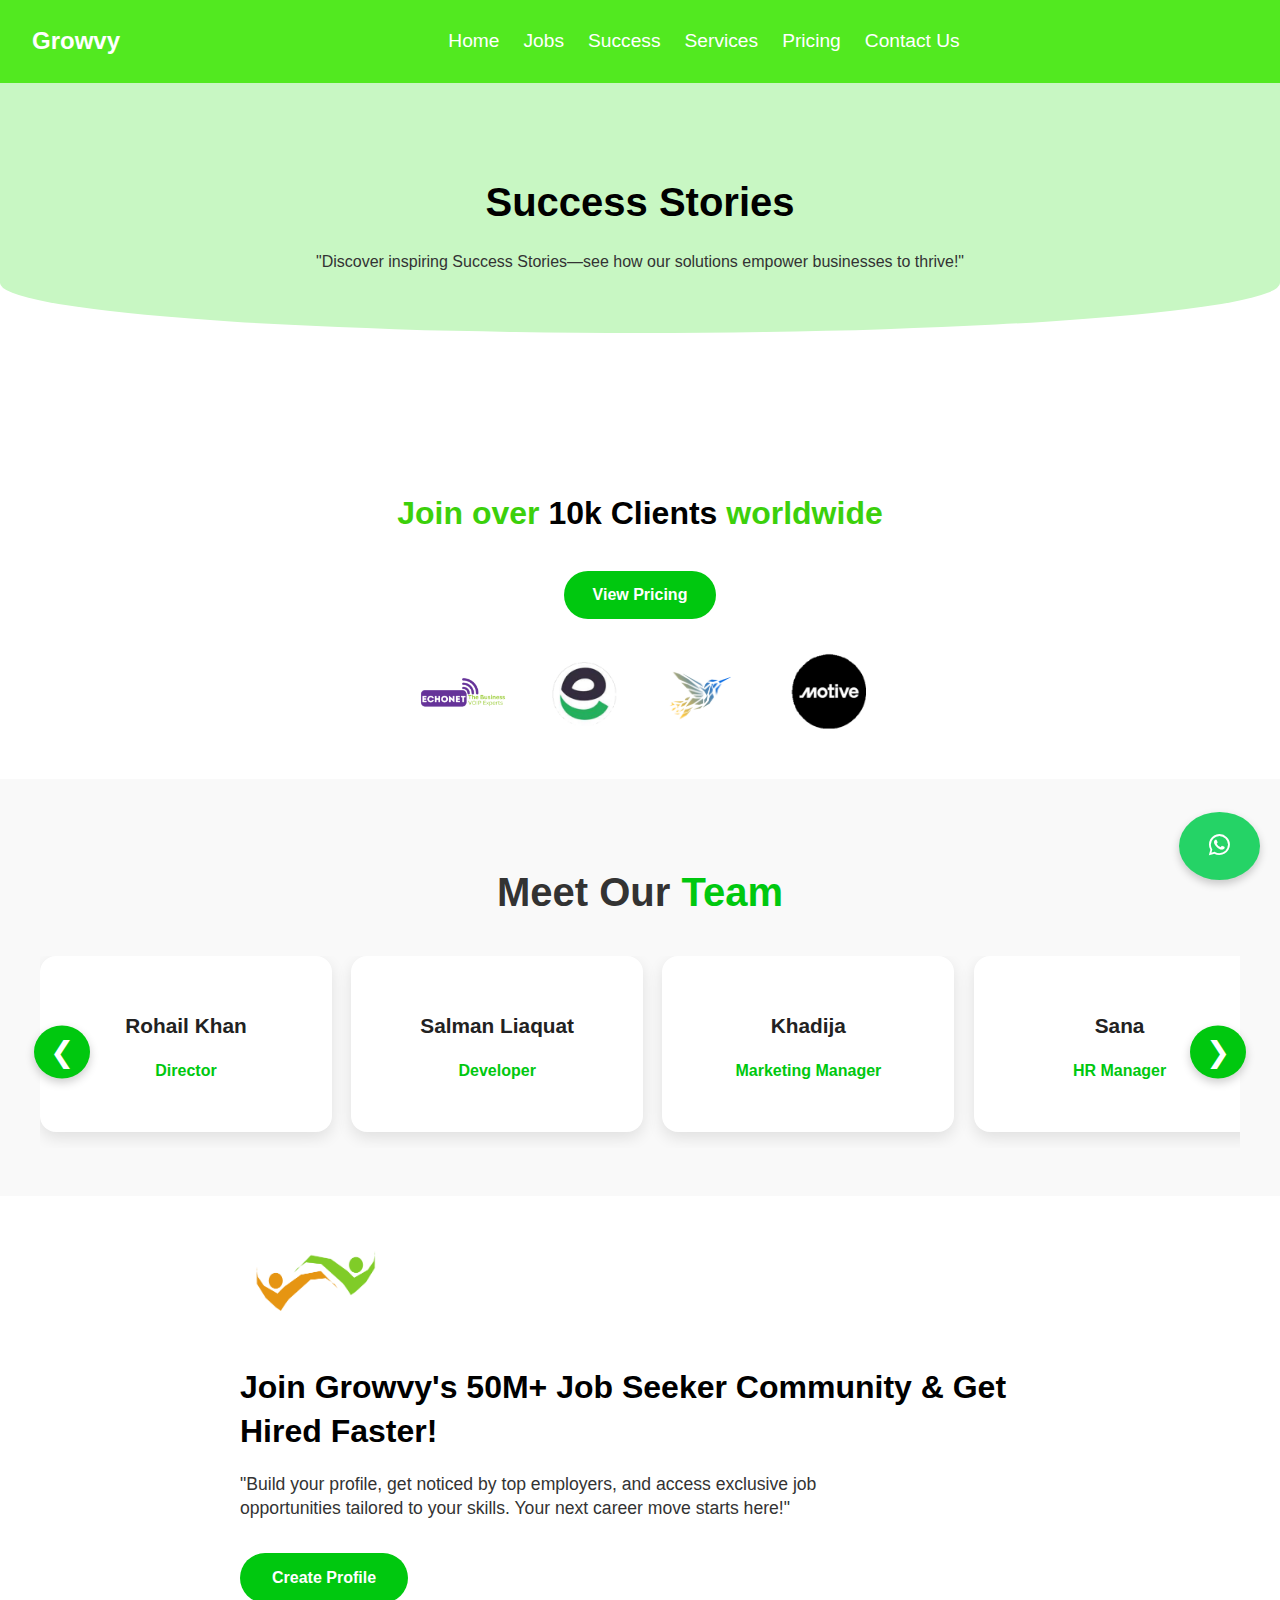
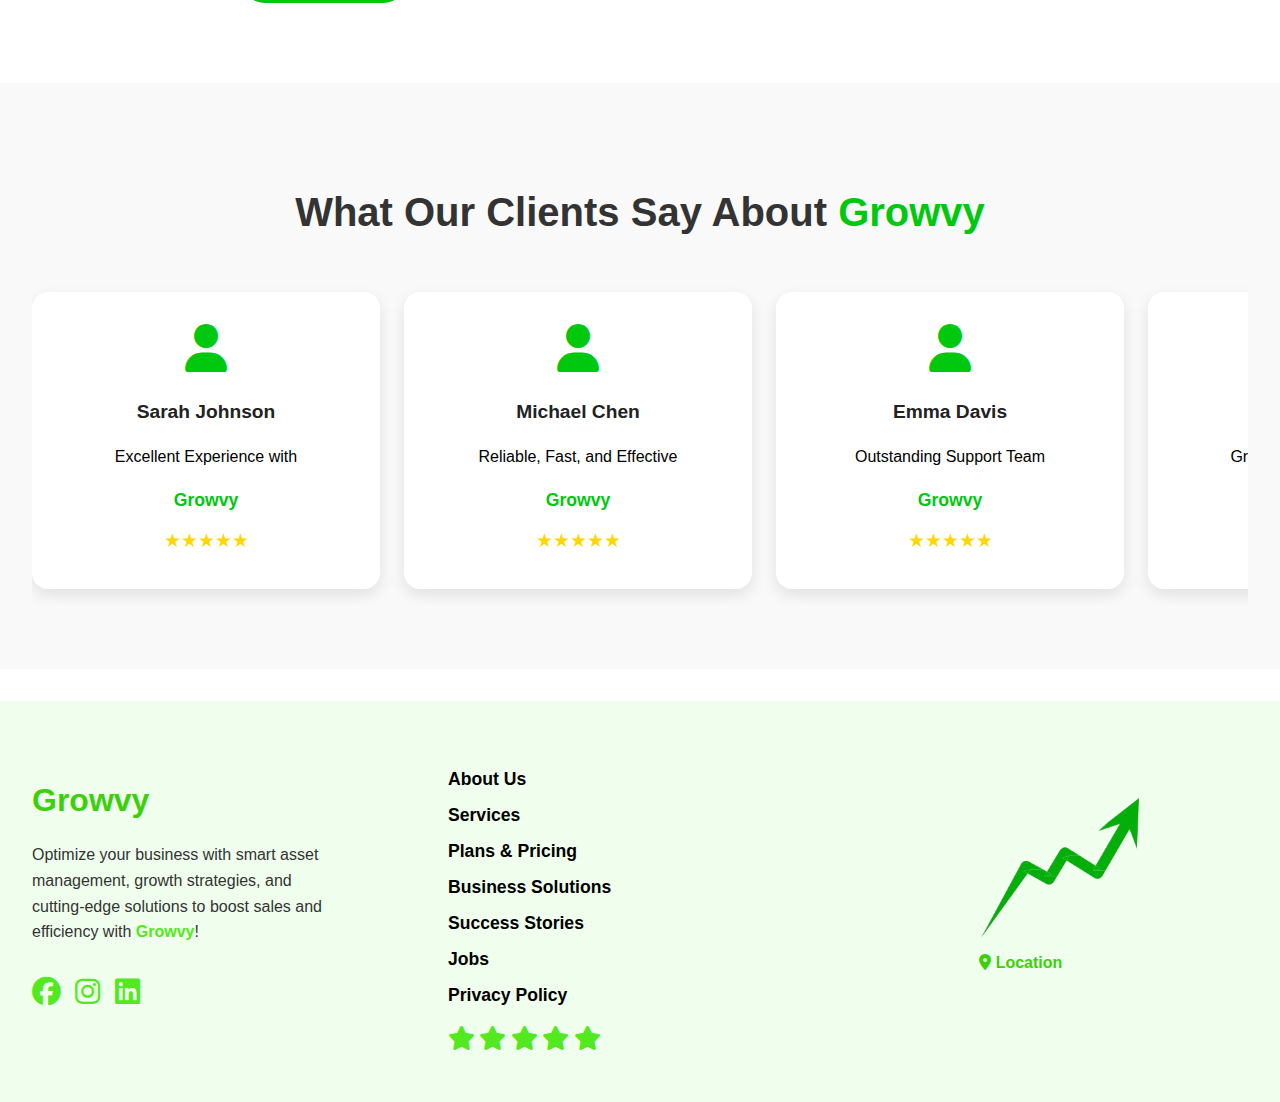
<file: success.html>
<!DOCTYPE html>
<html lang="en">
  <head>
    <meta charset="UTF-8" />
    <meta name="viewport" content="width=device-width, initial-scale=1.0" />
    <title>Growvy - Success Stories</title>
    <link rel="stylesheet" href="style.css" />
    <link rel="shortcut icon" href="1.jpg" type="image/x-icon" />
    <link
      rel="stylesheet"
      href="https://fonts.googleapis.com/css2?family=Material+Symbols+Outlined:opsz,wght,FILL,GRAD@24,400,0,0&icon_names=star"
    />
    <link
      rel="stylesheet"
      href="https://cdnjs.cloudflare.com/ajax/libs/font-awesome/6.5.0/css/all.min.css"
      integrity="sha512-..."
      crossorigin="anonymous"
      referrerpolicy="no-referrer"
    />
  </head>
  <style>
    /* TEAM SECTION BASE */
    .team-section {
      background-color: #f9f9f9;
      padding: 3rem 1rem;
      text-align: center;
      overflow: hidden;
    }

    .team-section h2 {
      font-size: 2.5rem;
      color: #333;
      margin-bottom: 2rem;
    }

    .team-section .highlight {
      color: #00c80f;
    }

    /* CAROUSEL CONTAINER */
    .carousel-container {
      position: relative;
      max-width: 1200px;
      margin: 0 auto;
      padding: 0 1rem;
      overflow: hidden;
    }

    /* FLEXBOX SCROLLABLE WRAPPER */
    .team-wrapper {
      display: flex;
      gap: 1.2rem;
      overflow-x: auto;
      scroll-behavior: smooth;
      scroll-snap-type: x mandatory;
      padding-bottom: 1rem;
      -webkit-overflow-scrolling: touch;
    }

    .team-wrapper::-webkit-scrollbar {
      display: none; /* hide scrollbar */
    }

    /* INDIVIDUAL TEAM CARD */
    .team-card {
      flex: 0 0 auto;
      width: 260px;
      min-width: 220px;
      background: #fff;
      border-radius: 16px;
      box-shadow: 0 6px 15px rgba(0, 0, 0, 0.1);
      scroll-snap-align: start;
      text-align: center;
      padding: 2rem 1rem;
      transition: transform 0.3s ease;
    }

    .team-card:hover {
      transform: translateY(-5px);
    }

    .team-content h3 {
      font-size: 1.3rem;
      margin-bottom: 0.5rem;
      color: #222;
    }

    .role {
      font-size: 1rem;
      color: #00c80f;
      font-weight: 600;
    }

    /* ARROWS */
    .carousel-arrow {
      position: absolute;
      top: 50%;
      transform: translateY(-50%);
      background: #00c80f;
      color: white;
      border: none;
      font-size: 1.8rem;
      padding: 0.6rem 1rem;
      border-radius: 50%;
      cursor: pointer;
      z-index: 10;
      box-shadow: 0 4px 10px rgba(0, 0, 0, 0.2);
    }

    .carousel-arrow.left {
      left: 10px;
    }

    .carousel-arrow.right {
      right: 10px;
    }

    /* RESPONSIVE DESIGN */
    @media (max-width: 768px) {
      .team-card {
        width: 70%;
        min-width: 70%;
      }

      .carousel-arrow {
        font-size: 1.4rem;
        padding: 0.5rem 0.8rem;
      }

      .team-section h2 {
        font-size: 2rem;
      }
    }

    @media (max-width: 480px) {
      .team-card {
        width: 90%;
        min-width: 90%;
        padding: 1.5rem 1rem;
      }

      .team-section h2 {
        font-size: 1.6rem;
      }

      .team-content h3 {
        font-size: 1.1rem;
      }

      .role {
        font-size: 0.9rem;
      }
    }
  </style>
  <body>
    <header>
      <nav class="navbar">
        <div class="logo">Growvy</div>
        <button id="menu-toggle" aria-label="Toggle Menu">&#9776;</button>
        <ul class="nav-links" id="nav-links">
          <li><a href="index" class="nav-link">Home</a></li>
          <li><a href="jobs" class="nav-link">Jobs</a></li>
          <li><a href="success" class="nav-link">Success</a></li>
          <li><a href="services" class="nav-link">Services</a></li>
          <li><a href="pricing" class="nav-link">Pricing</a></li>
          <li><a href="contact" class="nav-link">Contact Us</a></li>
        </ul>
      </nav>
    </header>

    <main>
      <section class="success-section">
        <div class="top-bg"></div>
        <div class="success-header">
          <h1>Success Stories</h1>
          <p>
            "Discover inspiring Success Stories—see how our solutions empower
            businesses to thrive!"
          </p>
        </div>
      </section>
      <section class="clients-section">
        <h2>Join over <span class="highlight">10k Clients</span> worldwide</h2>
        <a href="pricing.html#cards" class="btn-main">View Pricing</a>
        <div class="clients-logos">
          <img src="15.png" alt="Client 1" />
          <img src="16.png" alt="Client 2" />
          <img src="17.png" alt="Client 3" />
          <img src="18.png" alt="Client 4" />
        </div>
      </section>
      <section class="team-section">
        <h2>Meet Our <span class="highlight">Team</span></h2>

        <div class="carousel-container">
          <button class="carousel-arrow left" onclick="scrollTeam(-1)">
            &#10094;
          </button>

          <div class="team-wrapper" id="teamScroll">
            <div class="team-card">
              <div class="team-content">
                <h3>Rohail Khan</h3>
                <p class="role">Director</p>
              </div>
            </div>

            <div class="team-card">
              <div class="team-content">
                <h3>Salman Liaquat</h3>
                <p class="role">Developer</p>
              </div>
            </div>

            <div class="team-card">
              <div class="team-content">
                <h3>Khadija</h3>
                <p class="role">Marketing Manager</p>
              </div>
            </div>

            <div class="team-card">
              <div class="team-content">
                <h3>Sana</h3>
                <p class="role">HR Manager</p>
              </div>
            </div>

            <div class="team-card">
              <div class="team-content">
                <h3>Tahir Mehmod</h3>
                <p class="role">Sales Manager</p>
              </div>
            </div>
          </div>

          <button class="carousel-arrow right" onclick="scrollTeam(1)">
            &#10095;
          </button>
        </div>
      </section>

      <section class="join-community">
        <div class="community-content">
          <img src="20.png" alt="Job Seeker Community" class="community-img" />
          <h2>
            Join <span class="highlight">Growvy's</span>
            <span class="bold">50M+ Job Seeker Community</span> &amp;
            <span class="bold">Get Hired Faster!</span>
          </h2>
          <p>
            "Build your profile, get noticed by top employers, and access
            exclusive job opportunities tailored to your skills. Your next
            career move starts here!"
          </p>
          <a
            href="https://forms.gle/NgoPczEKu9pTFZye8"
            class="btn-signin"
            target="_blank"
            rel="noopener noreferrer"
            >Create Profile</a
          >
        </div>
      </section>

      <section class="testimonials-section" id="testimonials">
        <h2>
          What Our Clients Say About <span class="highlight">Growvy</span>
        </h2>
        <div class="testimonial-wrapper">
          <div class="testimonial-card">
            <div class="profile-pic">
              <i class="fas fa-user fa-3x" style="color: #00c80f"></i>
            </div>
            <div class="testimonial-content">
              <h3>Sarah Johnson</h3>
              <p>Excellent Experience with</p>
              <p class="company-name">Growvy</p>
              <div class="stars">★★★★★</div>
            </div>
          </div>

          <div class="testimonial-card">
            <div class="profile-pic">
              <i class="fas fa-user fa-3x" style="color: #00c80f"></i>
            </div>
            <div class="testimonial-content">
              <h3>Michael Chen</h3>
              <p>Reliable, Fast, and Effective</p>
              <p class="company-name">Growvy</p>
              <div class="stars">★★★★★</div>
            </div>
          </div>

          <div class="testimonial-card">
            <div class="profile-pic">
              <i class="fas fa-user fa-3x" style="color: #00c80f"></i>
            </div>
            <div class="testimonial-content">
              <h3>Emma Davis</h3>
              <p>Outstanding Support Team</p>
              <p class="company-name">Growvy</p>
              <div class="stars">★★★★★</div>
            </div>
          </div>

          <div class="testimonial-card">
            <div class="profile-pic">
              <i class="fas fa-user fa-3x" style="color: #00c80f"></i>
            </div>
            <div class="testimonial-content">
              <h3>Alex Thompson</h3>
              <p>Great Platform for Growth</p>
              <p class="company-name">Growvy</p>
              <div class="stars">★★★★★</div>
            </div>
          </div>
        </div>
      </section>
    </main>

    <section class="footer-grid">
      <div class="footer-left">
        <h2>Growvy</h2>
        <p>
          Optimize your business with smart asset management, growth strategies,
          and cutting-edge solutions to boost sales and efficiency with
          <span class="highlight">Growvy</span>!
        </p>
        <div class="social-icons">
          <a href="https://www.facebook.com/KhanaKhanaofficial" target="_blank"
            ><i class="fab fa-facebook"></i
          ></a>
          <a href="https://www.instagram.com/growvy.official/" target="_blank"
            ><i class="fa-brands fa-instagram"></i
          ></a>
          <a href="#"><i class="fab fa-linkedin"></i></a>
        </div>
      </div>

      <div class="footer-center">
        <ul>
          <a href="#about"
            ><li><strong>About Us</strong></li></a
          >
          <a href="services.html#solution"
            ><li><strong>Services</strong></li></a
          >
          <a href="pricing.html#cards"
            ><li><strong>Plans & Pricing</strong></li></a
          >
          <a href="services.html#solution"
            ><li><strong>Business Solutions</strong></li></a
          >
          <a href="success.html#testimonials"
            ><li><strong>Success Stories</strong></li></a
          >
          <a href="jobs.html#jobs"
            ><li><strong>Jobs</strong></li></a
          >
          <a href="privacy.html"
            ><li><strong>Privacy Policy</strong></li></a
          >
        </ul>
        <div class="stars">
          <i class="fas fa-star"></i>
          <i class="fas fa-star"></i>
          <i class="fas fa-star"></i>
          <i class="fas fa-star"></i>
          <i class="fas fa-star"></i>
        </div>
      </div>

      <div class="footer-right">
        <a
          href="https://maps.app.goo.gl/yDo5GRrbKr8JhBTm6"
          target="_blank"
          rel="noopener noreferrer"
          style="text-decoration: none"
        >
          <img src="8.png" alt="Location" />
          <i
            class="fas fa-map-marker-alt"
            style="color: #3cd00b; margin-left: 30%"
          ></i>
          <span style="color: #3cd00b; font-weight: bold">Location</span>
        </a>
      </div>
    </section>

    <!-- WhatsApp Floating Button -->
    <a
      href="https://wa.me/923064277026"
      class="whatsapp-button"
      target="_blank"
      rel="noopener noreferrer"
      aria-label="Chat on WhatsApp"
    >
      <i class="fab fa-whatsapp"></i>
    </a>

    <script>
      function scrollTeam(direction) {
        const container = document.getElementById("teamScroll");
        const scrollAmount = 300; // Adjust to match card width + gap
        container.scrollBy({
          left: direction * scrollAmount,
          behavior: "smooth",
        });
      }
    </script>
    <script src="main.js"></script>
  </body>
</html>
</file>
<file: style.css>
/* Base Styles */
:root {
  --primary-color: #52e920;
  --secondary-color: #47e121;
  --text-color-primary: #000;
  --text-color-secondary: #333;
  --bg-color-primary: #fff;
  --bg-color-secondary: #fefefe;
  --bg-color-tertiary: #f8fdf5;
  --box-shadow-light: 0 4px 20px rgba(0, 0, 0, 0.08);
  --box-shadow-medium: 0 4px 20px rgba(0, 0, 0, 0.15);
  --font-family-base: "Inter", sans-serif;
  --font-family-accent: "Franklin Gothic Medium", "Arial Narrow", Arial,
    sans-serif;
}

body {
  margin: 0;
  padding: 0;
  box-sizing: border-box;
  font-family: var(--font-family-base);
  background-color: var(--bg-color-primary);
  color: var(--text-color-primary);
  line-height: 1.6;
  -webkit-font-smoothing: antialiased;
  -moz-osx-font-smoothing: grayscale;
}

/* Header */
header {
  background-color: var(--primary-color);
  padding: 1rem 2rem;
}

.logo {
  color: var(--bg-color-primary);
  font-weight: bold;
  font-size: 1.5rem;
}

/* Navbar */
.navbar {
  display: flex;
  justify-content: space-between;
  align-items: center;
  flex-wrap: wrap;
}

.nav-links {
  list-style: none;
  display: flex;
  gap: 1.5rem;
  justify-content: center;
  margin: 10px auto;
  transition: all 0.3s ease-in-out;
}

.nav-link {
  color: var(--bg-color-primary) !important;
  text-decoration: none;
  font-size: 1.2rem;
  position: relative;
  transition: color 0.3s ease, transform 0.3s ease;
}

.nav-link:hover {
  font-weight: bolder;
  color: #fefffe !important;
  text-decoration: none;
  transform: scale(1.05);
}

.nav-link.active::after {
  content: "";
  width: 100%;
  height: 2px;
  background: var(--bg-color-primary);
  position: absolute;
  left: 0;
  bottom: -5px;
}

/* Hamburger Button */
#menu-toggle {
  display: none;
  background: none;
  border: none;
  font-size: 2rem;
  color: var(--bg-color-primary);
  cursor: pointer;
}

/* Mobile Styles */
@media screen and (max-width: 768px) {
  #menu-toggle {
    display: block;
  }

  .nav-links {
    display: none;
    flex-direction: column;
    width: 100%;
    text-align: center;
    background-color: var(--primary-color);
    padding: 1rem 0;
    opacity: 0;
    transform: translateY(-20px);
    pointer-events: none;
  }

  .nav-links.show {
    display: flex;
    opacity: 1;
    transform: translateY(0);
    pointer-events: auto;
    animation: fadeSlideIn 0.4s ease forwards;
  }

  .nav-links li {
    margin: 0.5rem 0;
  }

  .nav-link {
    color: var(--bg-color-primary) !important;
    text-decoration: none;
  }
}

/* Animations */
@keyframes fadeSlideIn {
  0% {
    opacity: 0;
    transform: translateY(-20px);
  }

  100% {
    opacity: 1;
    transform: translateY(0);
  }
}

/* Hero Section */
.hero {
  width: 80%;
  padding: 4rem 2rem;

  display: flex;
  justify-content: center;
  align-items: center;
  text-align: center;
}

.hero-content {
  display: flex;
  flex-direction: column;
  align-items: center;
  max-width: 1200px;
  width: 100%;
  gap: 2rem;
}

.hero-text {
  max-width: 600px;
  flex: 1;
}

.hero-text h1 {
  font-size: 2.5rem;
  font-weight: 800;
  margin-bottom: 1rem;
  color: #1a1a1a;
}

.hero-text p {
  font-size: 1.1rem;
  color: #444;
  margin-bottom: 1.5rem;
}

.hero-text .btn {
  background-color: #3cd00b;
  color: white;
  padding: 0.75rem 1.5rem;
  border-radius: 30px;
  text-decoration: none;
  font-weight: bold;
  transition: background 0.3s ease;
}

.hero-text .btn:hover {
  background-color: #32b209;
}

.hero-image {
  flex: 1;
  max-width: 500px;
}

.hero-image img {
  width: 100%;
  height: auto;
}

/* Responsive layout */
@media screen and (min-width: 768px) {
  .hero-content {
    flex-direction: row;
    text-align: left;
  }
}

/* About Section */
.about {
  background-color: var(--bg-color-secondary);
  padding-bottom: 2rem;
  padding-left: 1rem;
  padding-right: 1rem;
  display: flex;
  align-items: center;
  justify-content: center;
  text-align: center;
}

.about-content {
  max-width: 900px;
  padding: 1rem;
  border-radius: 20px;
}

.about h2 {
  font-size: 2rem;
  color: var(--text-color-primary);
  margin-bottom: 1rem;
  text-align: left;
  font-family: var(--font-family-accent);
}

.about p {
  font-size: 1.1rem;
  color: var(--text-color-secondary);
  line-height: 1.7;
  text-align: left;
}

.hero .highlight {
  color: var(--primary-color);
}

/* Buttons */
.btn {
  display: inline-block;
  margin-top: 1rem;
  padding: 0.75rem 1.5rem;
  background-color: var(--primary-color);
  color: var(--bg-color-primary);
  font-weight: bold;
  border-radius: 30px;
  text-decoration: none;
  font-size: 1rem;
  transition: all 0.3s ease;
}

.btn:hover {
  background-color: var(--secondary-color);
  transform: scale(1.05);
}

/* Who Section */
.who {
  padding: 4rem 2rem;
  text-align: center;
  background-color: var(--bg-color-tertiary);
  box-shadow: 0 0 25px rgba(0, 0, 0, 0.25);
}

.who h2 {
  font-size: 2.2rem;
  margin-bottom: 3rem;
  color: #1a1a1a;
}

.cards {
  display: flex;
  flex-wrap: wrap;
  justify-content: center;
  gap: 2rem;
  max-width: 1200px;
  margin: 0 auto;
}

.card {
  background: var(--bg-color-primary);
  border-radius: 20px;
  padding: 2rem 1.5rem;
  box-shadow: var(--box-shadow-light);
  transition: transform 0.3s ease, box-shadow 0.3s ease;
  width: 100%;
  max-width: 300px;
  flex: 1 1 250px;
}

.card:hover {
  transform: translateY(-5px);
  box-shadow: var(--box-shadow-medium);
}

.card-img {
  width: 80px;
  height: 80px;
  margin: 0 auto 1rem;
  overflow: hidden;
  border-radius: 50%;
  border: var(--primary-color) solid 2px;
}

.card-img img {
  width: 100%;
  height: 100%;
  object-fit: contain;
}

.card h3 {
  color: #222;
  font-size: 1.25rem;
  margin-bottom: 0.6rem;
}

.card p {
  font-size: 0.95rem;
  color: #555;
  margin-bottom: 1rem;
}

.card .btn {
  background-color: var(--primary-color);
  color: var(--bg-color-primary);
  padding: 0.6rem 1.2rem;
  border-radius: 25px;
  text-decoration: none;
  font-weight: bold;
  display: inline-block;
  transition: background 0.3s ease;
}

.card .btn:hover {
  background-color: #32b209;
}

@media (max-width: 600px) {
  .cards {
    justify-content: center;
  }
}

/* Join Section */
.join {
  text-align: center;
  padding: 4rem 2rem;
  border-radius: 20px;
  max-width: 900px;
  margin: 0 auto;
  animation: fadeZoom 1s ease-in-out;
}

.join h3 {
  font-size: 2rem;
  margin-bottom: 1rem;
  font-weight: bold;
  text-align: left;
}

.join p {
  font-size: 1.1rem;
  max-width: 800px;
  margin: 0 auto 2rem;
  line-height: 1.6;
  text-align: left;
}

.join .btn {
  background-color: var(--primary-color);
  color: var(--bg-color-primary);
  font-weight: bold;
  padding: 10px;
  border-radius: 30px;
  text-decoration: none;
  font-size: 1rem;
  transition: all 0.3s ease;
}

.join .btn:hover {
  background-color: var(--secondary-color);
  transform: scale(1.05);
}

/* Container Section */
.container {
  padding: 2rem 1rem;
}

.container-content {
  display: flex;
  align-items: center;
  justify-content: center;
  gap: 2rem;
  max-width: 1000px;
  margin: 0 auto;
  flex-wrap: wrap;
}

.container-text {
  flex: 1;
  min-width: 280px;
  text-align: left;
}

.container-text h1 {
  font-size: 2rem;
  color: var(--text-color-secondary);
  margin-bottom: 1rem;
}

.container-text .highlight {
  color: var(--primary-color);
}

.container-text p {
  font-size: 1rem;
  color: #555;
  margin-bottom: 1.5rem;
  line-height: 1.6;
}

.container-text .btn {
  background-color: var(--primary-color);
  color: var(--bg-color-primary);
  padding: 0.75rem 1.5rem;
  border-radius: 30px;
  text-decoration: none;
  font-weight: bold;
  transition: background-color 0.3s ease;
  display: inline-block;
}

.container-text .btn:hover {
  background-color: #2ea609;
}

.container-image {
  flex: 1;
  min-width: 280px;
  display: flex;
  justify-content: center;
}

.container-image img {
  max-width: 100%;
  height: auto;
}

@media screen and (max-width: 768px) {
  .container-content {
    flex-direction: column-reverse;
    text-align: center;
    gap: 2rem;
  }

  .container-text {
    text-align: center;
  }
}

@media screen and (max-width: 400px) {
  .container {
    padding: 1.5rem 1rem;
  }

  .container-text h1 {
    font-size: 1.5rem;
  }

  .container-text p {
    font-size: 0.95rem;
  }

  .container-text .btn {
    font-size: 0.9rem;
    padding: 0.6rem 1.2rem;
  }

  .container-content {
    gap: 1.5rem;
  }

  .container-image {
    margin-top: 1rem;
  }
}

/* Footer */
.footer-grid {
  display: grid;
  grid-template-columns: repeat(auto-fit, minmax(250px, 1fr));
  gap: 2rem;
  padding: 3rem 2rem;
  background-color: #f0ffed;
  align-items: start;
  text-align: left;
}

.footer-left h2 {
  font-size: 2rem;
  font-weight: bold;
  margin-bottom: 1rem;
}

.footer-left p {
  font-size: 1rem;
  margin-bottom: 1.5rem;
  color: var(--text-color-secondary);
  max-width: 300px;
  text-align: left;
}

.footer-left .highlight {
  color: var(--primary-color);
  font-weight: bold;
}

.social-icons a {
  margin-right: 10px;
  font-size: 1.8rem;
  color: var(--primary-color);
  transition: transform 0.3s ease;
}

.social-icons a:hover {
  transform: scale(1.2);
}

.footer-center a {
  text-decoration: none;
  color: var(--text-color-primary);
  text-align: left;
}

.footer-center a:hover {
  color: var(--primary-color);
  text-decoration: underline var(--primary-color);
}

.footer-center ul {
  list-style: none;
  padding-left: 0;
  margin-bottom: 1rem;
  text-decoration: none;
}

.footer-center ul li {
  margin: 0.5rem 0;
  font-size: 1.1rem;
}

.stars i {
  color: var(--primary-color);
  font-size: 1.5rem;
}

.footer-right img {
  max-width: 200px;
  display: block;
  margin: 0 auto;
  margin-top: 1.5rem;
}

/* Services Section */
.services-section {
  position: relative;
  padding: 60px 20px 80px;
  overflow: hidden;
}

.top-bg {
  position: absolute;
  top: 0;
  left: 0;
  width: 100%;
  height: 250px;
  background: #c8f7c3;
  border-bottom-left-radius: 100% 40%;
  border-bottom-right-radius: 100% 40%;
  z-index: -1;
}

.services-header {
  text-align: center;
  max-width: 800px;
  margin: 0 auto 60px;
}

.services-header h1 {
  font-size: 2.5rem;
  font-weight: 700;
  margin-bottom: 10px;
}

.services-header p {
  font-size: 1rem;
  color: var(--text-color-secondary);
  line-height: 1.5;
}

.services-cards {
  margin-top: 5%;
  display: flex;
  justify-content: center;
  gap: 30px;
  flex-wrap: wrap;
}
.services-cards .card {
  background: #e0f5e9;
  border-radius: 30px;
  padding: 20px 25px;
  width: 100%;
  max-width: 280px;
  text-align: center;
  box-shadow: 0 6px 12px rgba(0, 0, 0, 0.05);
  margin-top: 100px;
}

.services-cards .card img {
  max-width: 120px;
  height: auto;
  margin-bottom: 15px;
}

.services-cards .card h3 {
  font-size: 1.1rem;
  font-weight: 700;
  margin-bottom: 10px;
}

.services-cards .card p {
  font-size: 0.9rem;
  color: var(--text-color-secondary);
  line-height: 1.4;
}

/* Join1 Section */
.join1 {
  text-align: center;
  padding: 2rem 1rem;
  border-radius: 20px;
  margin: 1rem auto;
  max-width: 900px;
}

.join1 h3 {
  font-size: 2rem;
  margin-bottom: 1rem;
  font-weight: bold;
  text-align: center;
}

.join1 .btn {
  background-color: var(--primary-color);
  color: var(--bg-color-primary);
  font-weight: bold;
  padding: 10px;
  border-radius: 30px;
  text-decoration: none;
  font-size: 1rem;
  transition: all 0.3s ease;
}

.join1 .btn:hover {
  background-color: var(--secondary-color);
  transform: scale(1.05);
}

/* Jobs Section */
.jobs-section {
  position: relative;
  padding: 60px 20px 80px;
  overflow: hidden;
}

.jobs-header {
  text-align: center;
  max-width: 800px;
  margin: 0 auto 60px;
}

.jobs-header h1 {
  font-size: 2.5rem;
  font-weight: 700;
  margin-bottom: 10px;
}

.jobs-header p {
  font-size: 1rem;
  color: var(--text-color-secondary);
  line-height: 1.5;
}

.container2 {
  display: flex;
  flex-wrap: wrap;
  gap: 20px;
  justify-content: center;
  padding: 40px 20px;
  margin-top: 100px;
}

.container2 .box {
  background-color: #44d220;
  color: var(--bg-color-primary);
  padding: 20px 30px;
  border-radius: 8px;
  font-size: 1rem;
  font-weight: bold;
  text-align: center;
  flex: 1 1 calc(33.33% - 40px);
  min-width: 200px;
  box-shadow: 0 4px 10px rgba(0, 0, 0, 0.1);
  transition: background-color 0.3s ease;
  text-decoration: none;
  color: var(--bg-color-primary);
  font-weight: bolder;
  cursor: pointer;
}

.container2 .box:hover {
  background-color: var(--primary-color);
}

@media (max-width: 768px) {
  .container2 .box {
    flex: 1 1 calc(50% - 40px);
  }
}

@media (max-width: 480px) {
  .container2 .box {
    flex: 1 1 calc(100% - 40px);
  }
}

/* Join2 Section */
.join2 {
  text-align: center;
  padding: 1rem 2rem;
  border-radius: 20px;
  margin: 1rem auto;
  max-width: 900px;
  animation: fadeZoom 1s ease-in-out;
}

.join2 h3 {
  font-size: 2rem;
  margin-bottom: 1rem;
  font-weight: bold;
  text-align: left;
}

.join2 p {
  font-size: 1.1rem;
  max-width: 800px;
  margin: 0 auto 2rem;
  line-height: 1.6;
  text-align: left;
}

.join2 .btn {
  background-color: var(--primary-color);
  color: var(--bg-color-primary);
  font-weight: bold;
  padding: 10px;
  border-radius: 30px;
  text-decoration: none;
  font-size: 1rem;
  transition: all 0.3s ease;
}

.join2 .btn:hover {
  background-color: var(--secondary-color);
  transform: scale(1.05);
}

/* Job Card Section */

.jobs-section h2 {
  font-size: 2.2rem;
  font-weight: 800;
  margin-bottom: 30px;
  position: relative;
}

.job-card {
  display: flex;
  justify-content: space-between;
  align-items: center;
  border: 3px solid black;
  border-radius: 25px;
  padding: 20px 25px;
  margin-bottom: 20px;
  flex-wrap: wrap;
  gap: 10px;
}

.job-title {
  font-size: 1.25rem;
  font-weight: bold;
}

.apply-btn {
  background-color: #00c400;
  color: var(--bg-color-primary);
  padding: 12px 25px;
  border-radius: 30px;
  font-weight: bold;
  text-decoration: none;
  font-size: 1rem;
  transition: background 0.3s ease;
}

.apply-btn:hover {
  background-color: #009e00;
}

@media (max-width: 768px) {
  .job-card {
    flex-direction: column;
    align-items: flex-start;
  }

  .apply-btn {
    align-self: flex-end;
  }
}

@media (max-width: 480px) {
  .job-title {
    font-size: 1.1rem;
  }

  .apply-btn {
    width: 70%;
    text-align: center;
  }
}

/* Pricing Section */
.pricing-section {
  position: relative;
  padding: 60px 20px 80px;
  overflow: hidden;
}
.pricing-header {
  text-align: center;
  max-width: 800px;
  margin: 20px auto 60px;
}

.pricing-header h1 {
  font-size: 2.5rem;
  font-weight: 700;
  margin-bottom: 10px;
}

.pricing-header p {
  font-size: 1rem;
  color: var(--text-color-secondary);
  line-height: 1.5;
}

.recruitment {
  padding: 2rem 1rem;
  max-width: 1200px;

  font-family: sans-serif;
  text-align: center;
}

.recruitment .header img {
  max-width: 120px;
  margin-bottom: 1rem;
}

.recruitment .header h2 {
  font-size: 1.7rem;
  font-weight: bold;
  margin-bottom: 0.5rem;
}

.recruitment .header p {
  font-size: 0.95rem;
  margin-bottom: 1rem;
  max-width: 600px;
  margin-left: auto;
  margin-right: auto;
}

.recruitment .btn-main {
  background-color: #00c80f;
  color: var(--bg-color-primary);
  padding: 0.6rem 1.5rem;
  border-radius: 25px;
  text-decoration: none;
  font-weight: bold;
  display: inline-block;
  margin-bottom: 2rem;
}

.recruitment .cards3 {
  display: flex;
  flex-wrap: wrap;
  justify-content: center;
  gap: 1.5rem;
}

.recruitment .card3 {
  background: var(--bg-color-primary);
  border: 5px solid #000;
  border-radius: 20px;
  padding: 1.5rem;
  width: 100%;
  max-width: 350px;
  box-sizing: border-box;
  text-align: left;
}

.recruitment .card3 h3 {
  font-size: 1.1rem;
  margin-bottom: 1rem;
  text-align: center;
}

.recruitment .card3 p {
  font-size: 0.9rem;
  margin-bottom: 1rem;
}

.recruitment .card3 ul {
  list-style: disc;
  padding-left: 1.2rem;
  margin-bottom: 1rem;
}

.recruitment .card3 li {
  margin-bottom: 0.5rem;
  font-size: 0.9rem;
}

.recruitment .card3 strong {
  display: block;
  margin-top: 0.5rem;
  margin-bottom: 0.3rem;
}

.recruitment .btn-card {
  display: block;
  text-align: center;
  margin-top: 1rem;
  background-color: #00c80f;
  color: var(--bg-color-primary);
  padding: 0.6rem 1rem;
  border-radius: 25px;
  font-weight: bold;
  text-decoration: none;
}

@media (max-width: 768px) {
  .recruitment .cards3 {
    flex-direction: column;
    align-items: center;
  }

  .recruitment .card3 {
    width: 100%;
    max-width: 90%;
  }

  .recruitment .header h2 {
    font-size: 1.5rem;
  }

  .recruitment .header p {
    font-size: 0.9rem;
  }
}

@media (max-width: 400px) {
  .recruitment .header h2 {
    font-size: 1.3rem;
  }

  .recruitment .btn-main,
  .recruitment .btn-card {
    font-size: 0.85rem;
    padding: 0.5rem 1rem;
  }

  .recruitment .card3 {
    padding: 1rem;
  }

  .recruitment .card3 p,
  .recruitment .card3 li {
    font-size: 0.85rem;
  }
}

/* Success Section */
.success-section {
  position: relative;
  padding: 60px 20px 80px;
  overflow: hidden;
}

.success-header {
  text-align: center;
  max-width: 800px;
  margin: 0 auto 60px;
}

.success-header h1 {
  font-size: 2.5rem;
  font-weight: 700;
  margin-bottom: 10px;
}

.success-header p {
  font-size: 1rem;
  color: var(--text-color-secondary);
  line-height: 1.5;
}

/* Clients Section */
.clients-section {
  text-align: center;
  padding: 3rem 1rem;
  background: var(--bg-color-primary);
}

.clients-section h2 {
  font-size: 2rem;
  font-weight: bold;
  margin-bottom: 1rem;
}

.clients-section .highlight {
  color: var(--text-color-primary);
}

.clients-section .btn-main {
  display: inline-block;
  background-color: #00c80f;
  color: var(--bg-color-primary);
  padding: 0.7rem 1.8rem;
  font-weight: bold;
  border-radius: 30px;
  text-decoration: none;
  margin: 1rem 0 2rem;
  transition: background-color 0.3s ease;
}

.clients-section .btn-main:hover {
  background-color: #02a10c;
}

.clients-logos {
  display: flex;
  justify-content: center;
  align-items: center;
  flex-wrap: wrap;
  gap: 2rem;
}

.clients-logos img {
  max-height: 80px;
  max-width: 100px;
  object-fit: contain;
}

@media (max-width: 768px) {
  .clients-section h2 {
    font-size: 1.7rem;
  }

  .clients-logos img {
    max-height: 70px;
    max-width: 90px;
  }
}

@media (max-width: 480px) {
  .clients-section h2 {
    font-size: 1.5rem;
  }

  .clients-section .btn-main {
    padding: 0.6rem 1.4rem;
    font-size: 0.95rem;
  }

  .clients-logos {
    gap: 1.2rem;
  }

  .clients-logos img {
    max-height: 60px;
    max-width: 80px;
  }
}

/* Join Community Section */
.join-community {
  background-color: var(--bg-color-primary);
  padding: 3rem 1rem;
}

.community-content {
  max-width: 800px;
  margin: 0 auto;
}

.community-img {
  max-width: 150px;
  height: auto;
  margin-bottom: 1rem;
}

.community-content h2 {
  font-size: 2rem;
  font-weight: bold;
  margin-bottom: 1rem;
}

.community-content .highlight {
  color: var(--text-color-primary);
}

.community-content p {
  font-size: 1rem;
  color: var(--text-color-secondary);
  line-height: 1.5;
  margin-bottom: 1rem;
}
.join-community h2 {
  text-align: left;
  font-size: 2rem;
  font-weight: 700;
  color: var(--text-color-primary);
  margin-bottom: 1rem;
  line-height: 1.4;
}

.join-community .highlight {
  color: var(--text-color-primary);
}

.join-community .bold {
  font-weight: 800;
}

.join-community p {
  text-align: left;
  font-size: 1.1rem;
  color: var(--text-color-secondary);
  margin-bottom: 2rem;
  max-width: 600px;
  margin-right: auto;
  line-height: 1.4;
}

.btn-signin {
  background-color: #00c80f;
  color: var(--bg-color-primary);
  padding: 0.75rem 2rem;
  border-radius: 30px;
  font-weight: 700;
  text-decoration: none;
  display: inline-block;
  transition: background-color 0.3s ease;
  margin-left: 0; /* Reset margin for better responsiveness */
}

.btn-signin:hover {
  background-color: #02a10c;
}

@media (max-width: 768px) {
  .join-community h2 {
    font-size: 1.7rem;
  }

  .join-community p {
    font-size: 1rem;
  }

  .community-img {
    max-width: 120px;
  }

  .btn-signin {
    margin-left: 0; /* Ensure button aligns properly on smaller screens */
  }
}

@media (max-width: 480px) {
  .join-community h2 {
    font-size: 1.4rem;
  }

  .join-community p {
    font-size: 0.95rem;
  }

  .btn-signin {
    font-size: 0.95rem;
    padding: 0.6rem 1.5rem;
  }

  .community-img {
    max-width: 100px;
  }
}
/* Contact Us */
.contact-container {
  background-color: white;
  padding: 2rem;
  border-radius: 20px;
  box-shadow: 0 10px 40px rgba(0, 0, 0, 0.15);
  max-width: 600px;
  width: 90%;
  margin: 50px auto;
  box-sizing: border-box;
}

.contact-container h2 {
  text-align: center;
  margin-bottom: 1.5rem;
  color: #1a1a1a;
}

.contact-form label {
  display: block;
  margin-bottom: 0.5rem;
  font-weight: 600;
  color: #333;
}

.contact-form input,
.contact-form select,
.contact-form textarea {
  width: 100%;
  padding: 0.75rem;
  margin-bottom: 1.2rem;
  border: 1px solid #ccc;
  border-radius: 10px;
  font-size: 1rem;
  box-sizing: border-box;
}

.contact-form textarea {
  resize: vertical;
}

.contact-form button {
  width: 100%;
  padding: 0.9rem;
  border: none;
  background-color: #3cd00b;
  color: white;
  font-weight: bold;
  border-radius: 25px;
  font-size: 1rem;
  cursor: pointer;
  transition: background 0.3s ease;
}

.contact-form button:hover {
  background-color: #2db200;
}

/* Mobile (<= 500px) */
@media screen and (max-width: 500px) {
  .contact-container {
    padding: 1.5rem;
    border-radius: 15px;
  }

  .contact-form input,
  .contact-form select,
  .contact-form textarea {
    font-size: 0.95rem;
    padding: 0.65rem;
  }

  .contact-form button {
    font-size: 0.95rem;
  }
}

/* Tablets (501px - 1024px) */
@media screen and (min-width: 501px) and (max-width: 1024px) {
  .contact-container {
    padding: 2rem;
    max-width: 80%;
  }
}

.whatsapp-button {
  position: fixed;
  bottom: 20px;
  right: 20px;
  background-color: #25d366;
  color: white;
  font-size: 24px;
  padding: 15px;
  border-radius: 50%;
  box-shadow: 0 4px 8px rgba(0, 0, 0, 0.2);
  z-index: 1000;
  transition: transform 0.3s ease;
  text-align: center;
  width: 4%;
}

.whatsapp-button:hover {
  transform: scale(1.1);
  color: white;
  text-decoration: none;
}
@media (max-width: 600px) {
  .whatsapp-button {
    font-size: 30px;
    width: 4%;
    height: auto;
    padding: 10px;
  }
}
@media (max-width: 600px) {
  .whatsapp-button {
    font-size: 20px;
    width: 4%;
    height: auto;
    padding: 10px;
  }
}

.privacy-container {
  max-width: 900px;
  margin: 40px auto;
  padding: 0 20px;
}

.privacy-container h1,
h2,
h3 {
  color: #3cd00b;
}

@media (max-width: 768px) {
  .privacy-container {
    margin: 20px 10px;
  }
}

/* Testimonials Section */
.testimonials-section {
  background: #f9f9f9;
  padding: 4rem 2rem;
  text-align: center;
  margin: 2rem 0;
}

.testimonials-section h2 {
  font-size: 2.5rem;
  margin-bottom: 2rem;
  color: #333;
}

.testimonials-section .highlight {
  color: #00c80f;
}

.testimonial-wrapper {
  display: flex;
  flex-wrap: nowrap;
  overflow-x: auto;
  gap: 1.5rem;
  scroll-snap-type: x mandatory;
  padding: 1rem;
  margin: 0 auto;
  max-width: 1200px;
  scrollbar-width: none;  /* Firefox */
}

.testimonial-wrapper::-webkit-scrollbar {
  display: none;  /* Chrome, Safari, Edge */
}

.testimonial-card {
  flex: 0 0 auto;
  width: 300px;
  background: #fff;
  border-radius: 16px;
  box-shadow: 0 6px 15px rgba(0, 0, 0, 0.1);
  scroll-snap-align: start;
  padding: 2rem 1.5rem;
  text-align: center;
  transition: transform 0.3s ease, box-shadow 0.3s ease;
}

.testimonial-card:hover {
  transform: translateY(-5px);
  box-shadow: 0 8px 20px rgba(0, 0, 0, 0.15);
}

.testimonial-card .profile-pic {
  margin-bottom: 1.5rem;
}

.testimonial-content h3 {
  font-size: 1.2rem;
  color: #222;
  margin-bottom: 0.5rem;
}

.testimonial-content .company-name {
  font-weight: bold;
  color: #00c80f;
  margin: 0.75rem 0;
  font-size: 1.1rem;
}

.testimonial-content .stars {
  color: gold;
  font-size: 1.2rem;
  margin-top: 0.5rem;
}

@media (max-width: 768px) {
  .testimonials-section {
    padding: 3rem 1rem;
  }
  
  .testimonials-section h2 {
    font-size: 2rem;
  }

  .testimonial-card {
    width: 280px;
    padding: 1.5rem 1rem;
  }
}

@media (max-width: 480px) {
  .testimonials-section h2 {
    font-size: 1.6rem;
  }

  .testimonial-card {
    width: 260px;
  }

  .testimonial-content h3 {
    font-size: 1.1rem;
  }
}
</file>
